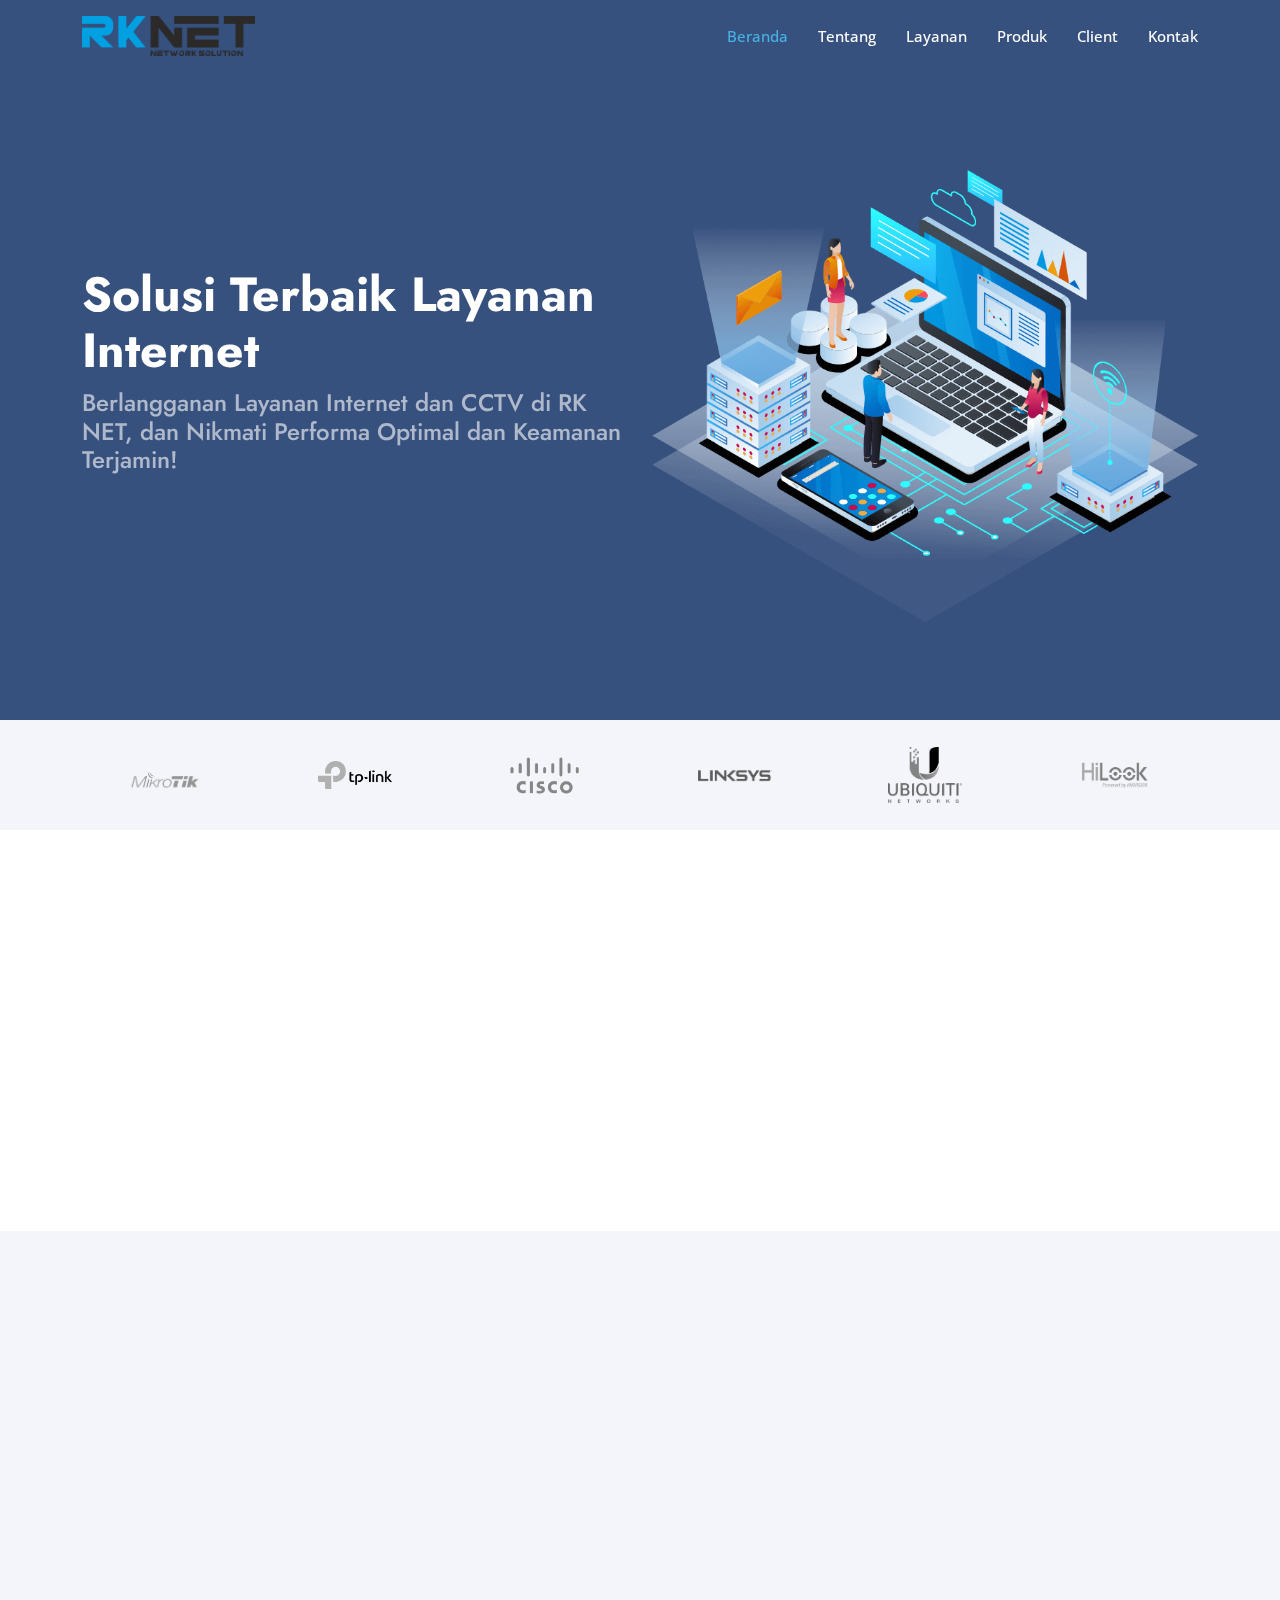
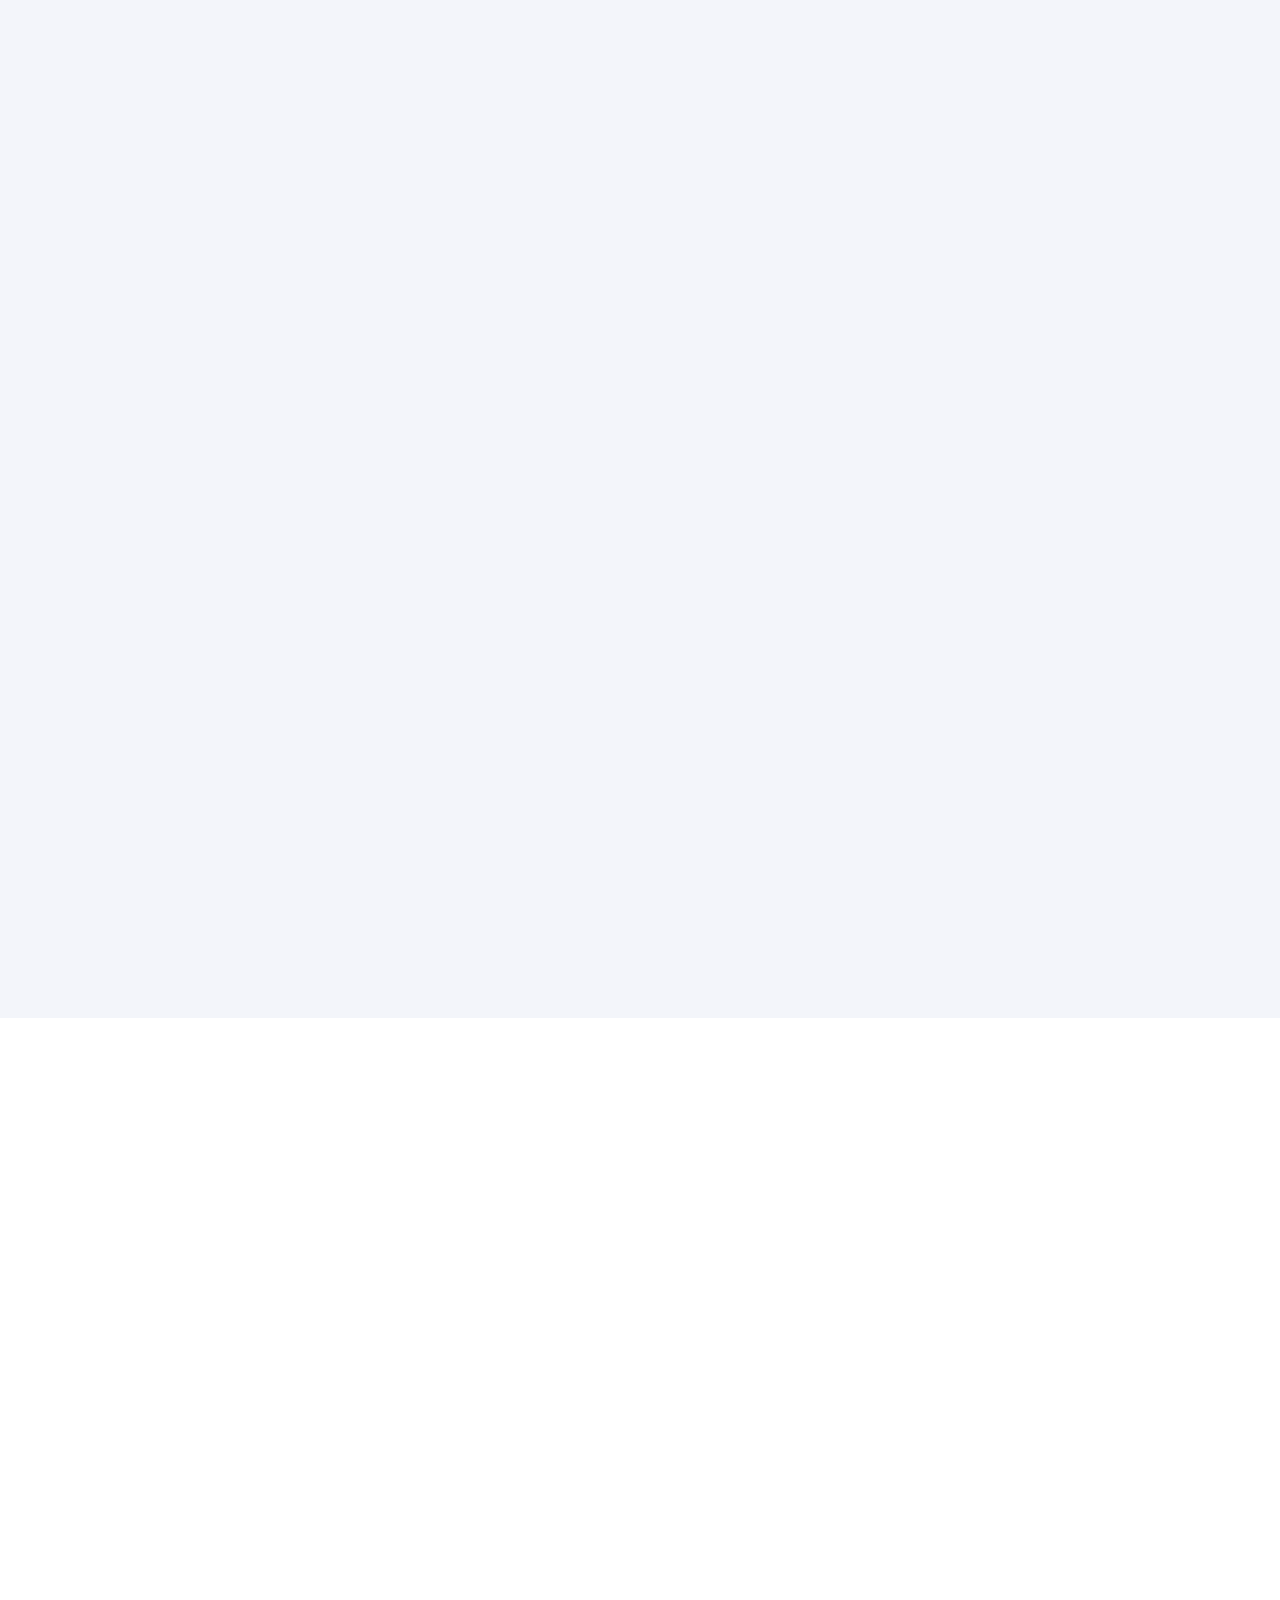
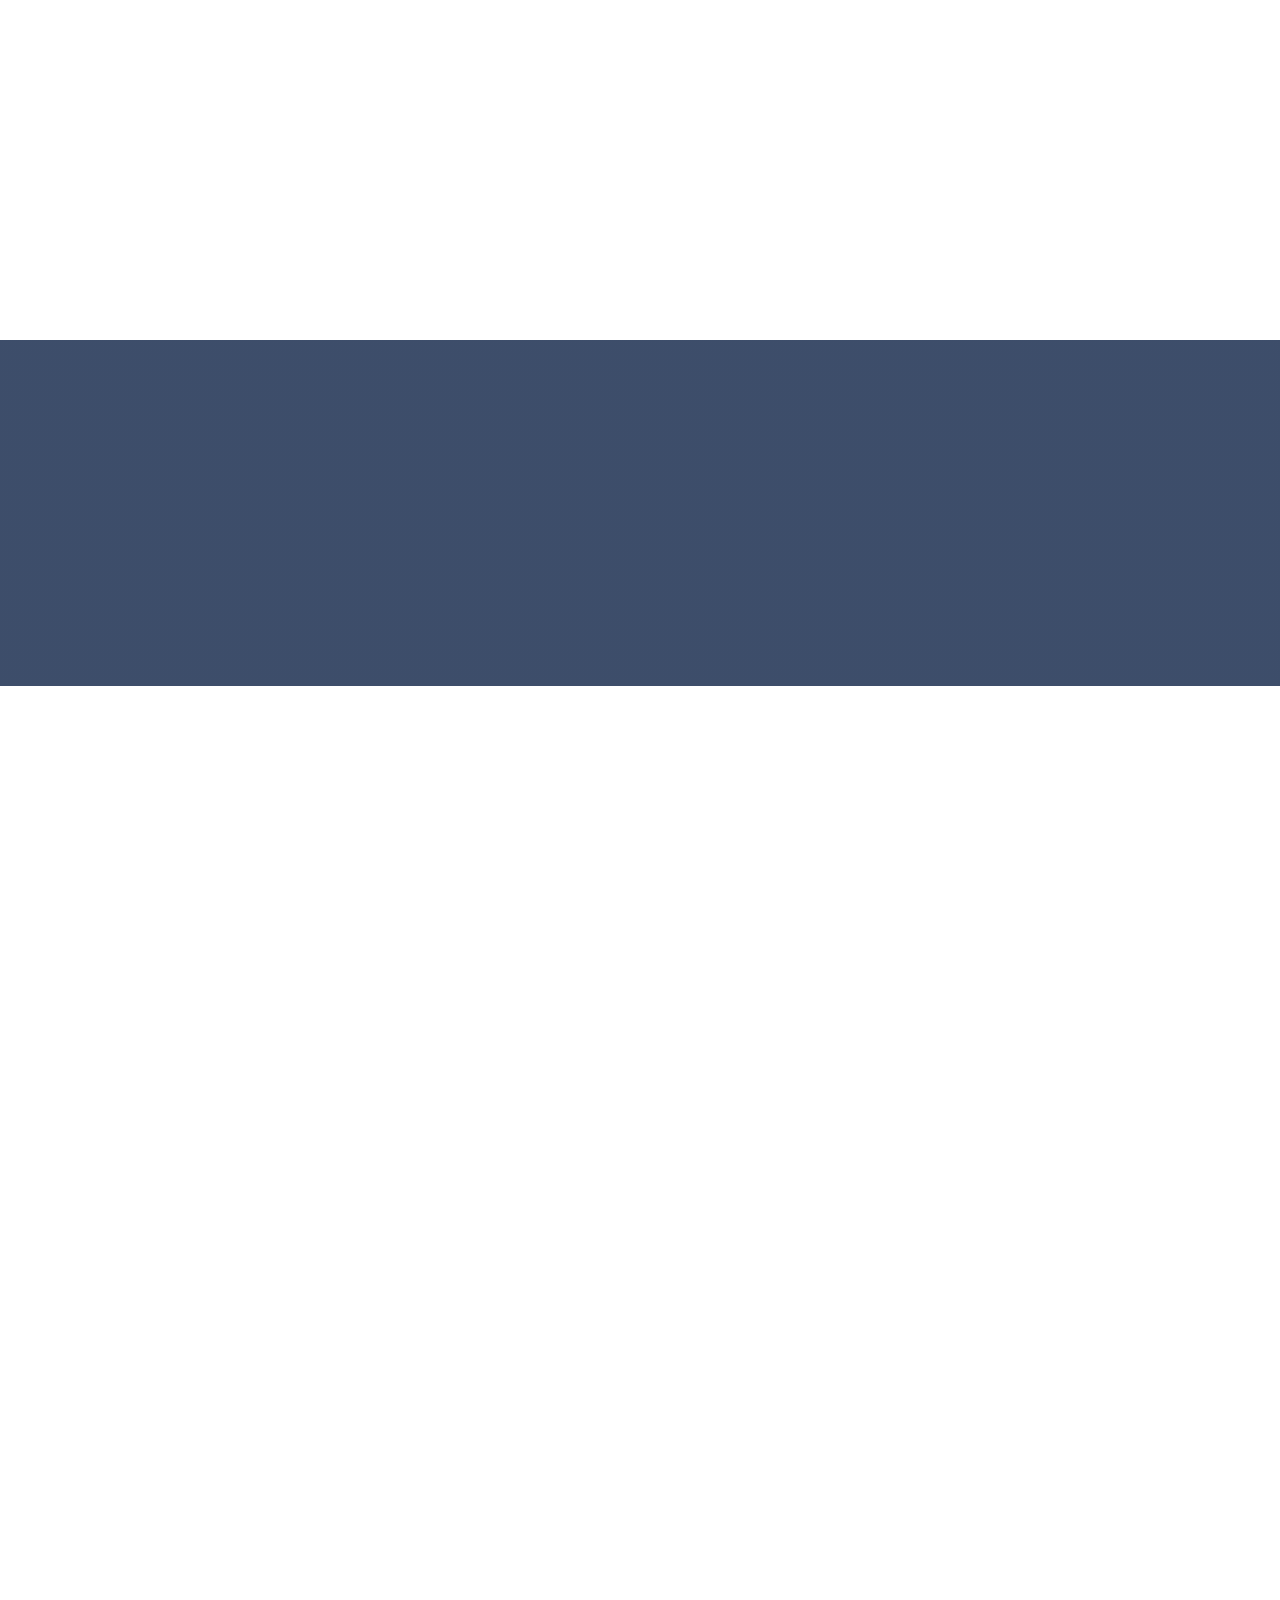
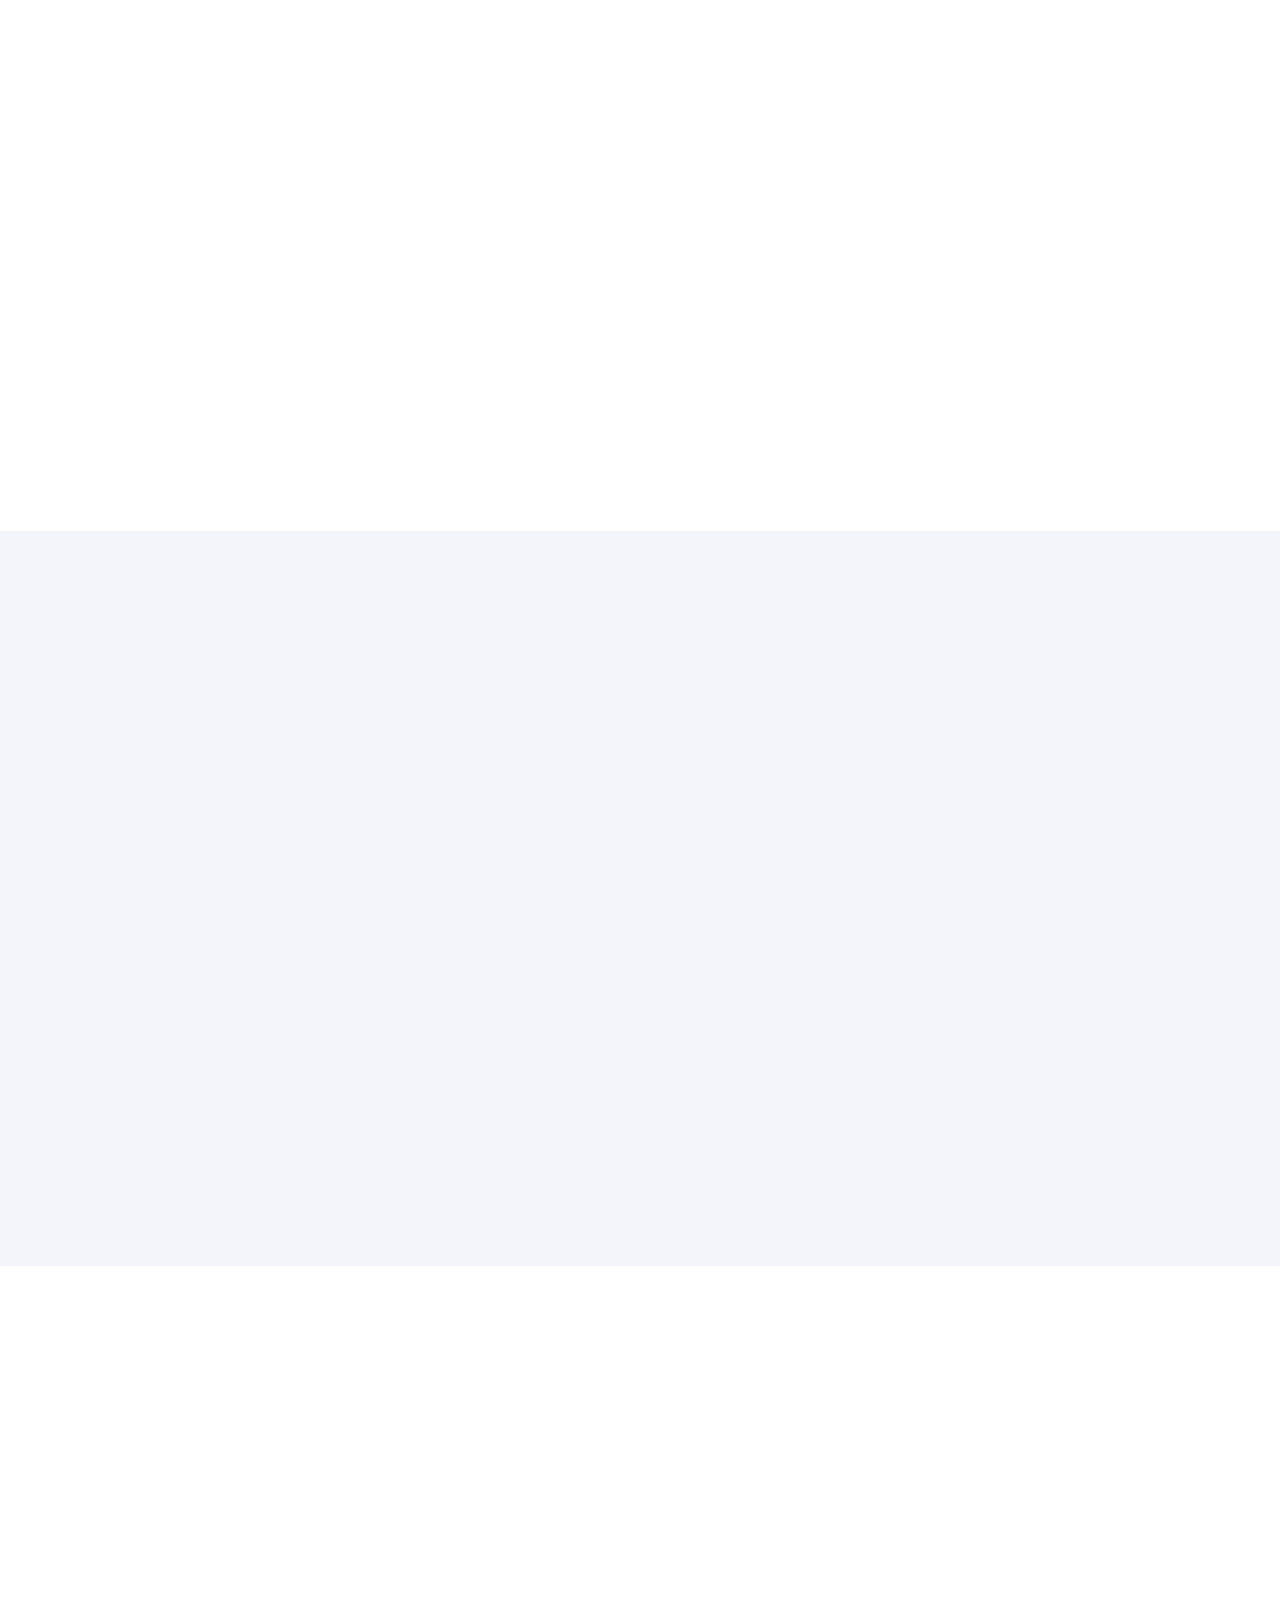
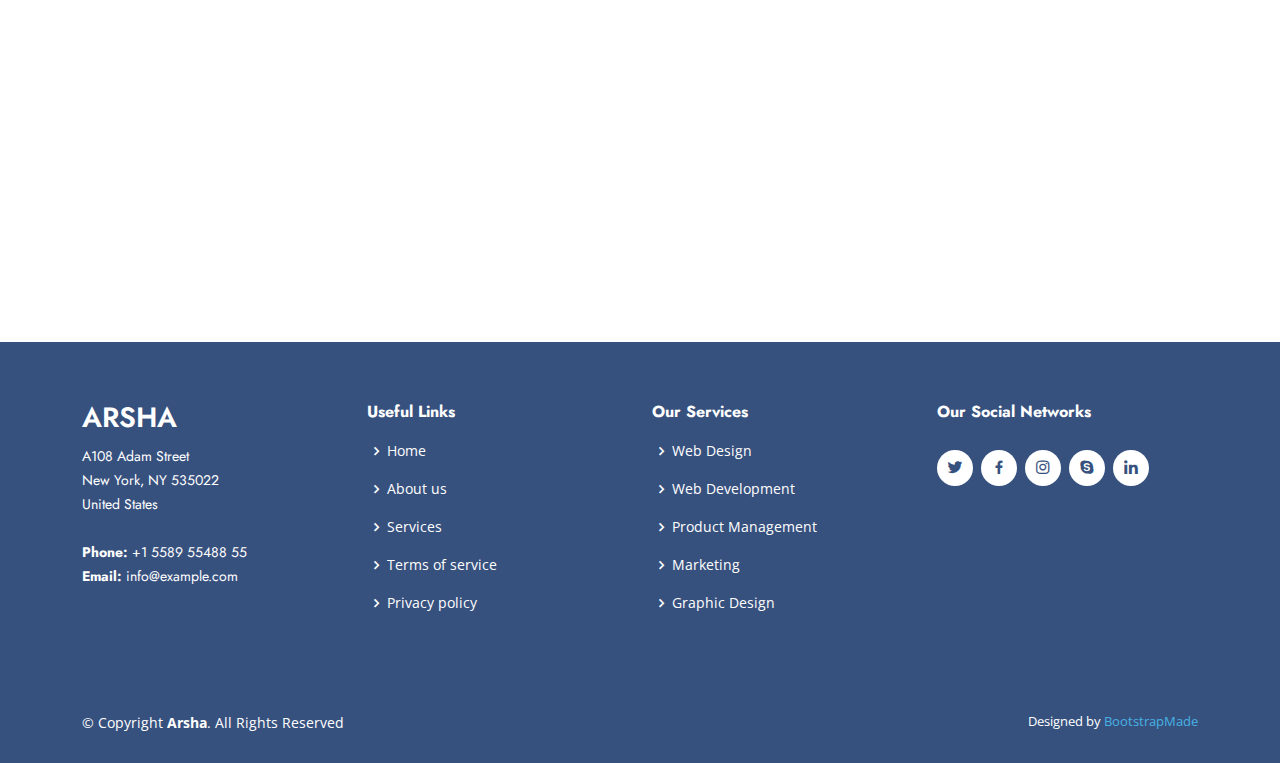
<file: web rk net/Arsha/index.html>
<!DOCTYPE html>
<html lang="en">

<head>
  <meta charset="utf-8">
  <meta content="width=device-width, initial-scale=1.0" name="viewport">

  <title>RK NET</title>
  <meta content="" name="description">
  <meta content="" name="keywords">

  <!-- Favicons -->
  <link href="assets/img/favicon.png" rel="icon">
  <link href="assets/img/apple-touch-icon.png" rel="apple-touch-icon">

  <!-- Google Fonts -->
  <link href="https://fonts.googleapis.com/css?family=Open+Sans:300,300i,400,400i,600,600i,700,700i|Jost:300,300i,400,400i,500,500i,600,600i,700,700i|Poppins:300,300i,400,400i,500,500i,600,600i,700,700i" rel="stylesheet">

  <!-- Vendor CSS Files -->
  <link href="assets/vendor/aos/aos.css" rel="stylesheet">
  <link href="assets/vendor/bootstrap/css/bootstrap.min.css" rel="stylesheet">
  <link href="assets/vendor/bootstrap-icons/bootstrap-icons.css" rel="stylesheet">
  <link href="assets/vendor/boxicons/css/boxicons.min.css" rel="stylesheet">
  <link href="assets/vendor/glightbox/css/glightbox.min.css" rel="stylesheet">
  <link href="assets/vendor/remixicon/remixicon.css" rel="stylesheet">
  <link href="assets/vendor/swiper/swiper-bundle.min.css" rel="stylesheet">

  <!-- Template Main CSS File -->
  <link href="assets/css/style.css" rel="stylesheet">

  <!-- =======================================================
  * Template Name: Arsha
  * Updated: Mar 10 2023 with Bootstrap v5.2.3
  * Template URL: https://bootstrapmade.com/arsha-free-bootstrap-html-template-corporate/
  * Author: BootstrapMade.com
  * License: https://bootstrapmade.com/license/
  ======================================================== -->
</head>

<body>

  <!-- ======= Header ======= -->
  <header id="header" class="fixed-top ">
    <div class="container d-flex align-items-center">

      <!-- Uncomment below if you prefer to use an image logo -->
      <a href="index.html" class="logo me-auto"><img src="assets/img/logo.png" alt="" class="img-fluid"></a>

      <nav id="navbar" class="navbar">
        <ul>
          <li><a class="nav-link scrollto active" href="#hero">Beranda</a></li>
          <li><a class="nav-link scrollto" href="#about">Tentang</a></li>
          <li><a class="nav-link scrollto" href="#services">Layanan</a></li>
          <li><a class="nav-link   scrollto" href="#portfolio">Produk</a></li>
          <li><a class="nav-link scrollto" href="#team">Client</a></li>   
          <li><a class="nav-link scrollto" href="#contact">Kontak</a></li>
        </ul>
        <i class="bi bi-list mobile-nav-toggle"></i>
      </nav><!-- .navbar -->

    </div>
  </header><!-- End Header -->

  <!-- ======= Hero Section ======= -->
  <section id="hero" class="d-flex align-items-center">

    <div class="container">
      <div class="row">
        <div class="col-lg-6 d-flex flex-column justify-content-center pt-4 pt-lg-0 order-2 order-lg-1" data-aos="fade-up" data-aos-delay="200">
          <h1>Solusi Terbaik Layanan Internet</h1>
          <h2>Berlangganan Layanan Internet dan CCTV di RK NET, dan Nikmati Performa Optimal dan Keamanan Terjamin!</h2>
          <div class="d-flex justify-content-center justify-content-lg-start">
          </div>
        </div>
        <div class="col-lg-6 order-1 order-lg-2 hero-img" data-aos="zoom-in" data-aos-delay="200">
          <img src="assets/img/hero-img.png" class="img-fluid animated" alt="">
        </div>
      </div>
    </div>

  </section><!-- End Hero -->

  <main id="main">

    <!-- ======= Clients Section ======= -->
    <section id="clients" class="clients section-bg">
      <div class="container">

        <div class="row" data-aos="zoom-in">

          <div class="col-lg-2 col-md-4 col-6 d-flex align-items-center justify-content-center">
            <img src="assets/img/clients/client-1.png" class="img-fluid" alt="">
          </div>

          <div class="col-lg-2 col-md-4 col-6 d-flex align-items-center justify-content-center">
            <img src="assets/img/clients/client-2.png" class="img-fluid" alt="">
          </div>

          <div class="col-lg-2 col-md-4 col-6 d-flex align-items-center justify-content-center">
            <img src="assets/img/clients/client-3.png" class="img-fluid" alt="">
          </div>

          <div class="col-lg-2 col-md-4 col-6 d-flex align-items-center justify-content-center">
            <img src="assets/img/clients/client-4.png" class="img-fluid" alt="">
          </div>

          <div class="col-lg-2 col-md-4 col-6 d-flex align-items-center justify-content-center">
            <img src="assets/img/clients/client-5.png" class="img-fluid" alt="">
          </div>

          <div class="col-lg-2 col-md-4 col-6 d-flex align-items-center justify-content-center">
            <img src="assets/img/clients/client-6.png" class="img-fluid" alt="">
          </div>

        </div>

      </div>
    </section><!-- End Cliens Section -->

    <!-- ======= About Us/Tentang Kami Section ======= -->
    <section id="about" class="about">
      <div class="container" data-aos="fade-up">

        <div class="section-title">
          <h2>Tentang Kami</h2>
        </div>

        <div class="row content">
          <div class="col-lg-6">
            <p>
              Lorem ipsum dolor sit amet, consectetur adipiscing elit, sed do eiusmod tempor incididunt ut labore et dolore
              magna aliqua.
            </p>
            <ul>
              <li><i class="ri-check-double-line"></i> Ullamco laboris nisi ut aliquip ex ea commodo consequat</li>
              <li><i class="ri-check-double-line"></i> Duis aute irure dolor in reprehenderit in voluptate velit</li>
              <li><i class="ri-check-double-line"></i> Ullamco laboris nisi ut aliquip ex ea commodo consequat</li>
            </ul>
          </div>
          <div class="col-lg-6 pt-4 pt-lg-0">
            <p>
              Ullamco laboris nisi ut aliquip ex ea commodo consequat. Duis aute irure dolor in reprehenderit in voluptate
              velit esse cillum dolore eu fugiat nulla pariatur. Excepteur sint occaecat cupidatat non proident, sunt in
              culpa qui officia deserunt mollit anim id est laborum.
            </p>
            <a href="#" class="btn-learn-more">Learn More</a>
          </div>
        </div>

      </div>
    </section><!-- End About Us Section -->

    <!-- ======= Why Us/Keunggulan Section ======= -->
    <section id="why-us" class="why-us section-bg">
      <div class="container-fluid" data-aos="fade-up">

        <div class="section-title">
          <h2>Keunggulan</h2>
        </div>

        <div class="row">

          <div class="col-lg-7 d-flex flex-column justify-content-center align-items-stretch  order-2 order-lg-1">

            <div class="content">
              <h3>Eum ipsam laborum deleniti <strong>velit pariatur architecto aut nihil</strong></h3>
              <p>
                Lorem ipsum dolor sit amet, consectetur adipiscing elit, sed do eiusmod tempor incididunt ut labore et dolore magna aliqua. Duis aute irure dolor in reprehenderit
              </p>
            </div>

            <div class="accordion-list">
              <ul>
                <li>
                  <a data-bs-toggle="collapse" class="collapse" data-bs-target="#accordion-list-1"><span>01</span> Non consectetur a erat nam at lectus urna duis? <i class="bx bx-chevron-down icon-show"></i><i class="bx bx-chevron-up icon-close"></i></a>
                  <div id="accordion-list-1" class="collapse show" data-bs-parent=".accordion-list">
                    <p>
                      Feugiat pretium nibh ipsum consequat. Tempus iaculis urna id volutpat lacus laoreet non curabitur gravida. Venenatis lectus magna fringilla urna porttitor rhoncus dolor purus non.
                    </p>
                  </div>
                </li>

                <li>
                  <a data-bs-toggle="collapse" data-bs-target="#accordion-list-2" class="collapsed"><span>02</span> Feugiat scelerisque varius morbi enim nunc? <i class="bx bx-chevron-down icon-show"></i><i class="bx bx-chevron-up icon-close"></i></a>
                  <div id="accordion-list-2" class="collapse" data-bs-parent=".accordion-list">
                    <p>
                      Dolor sit amet consectetur adipiscing elit pellentesque habitant morbi. Id interdum velit laoreet id donec ultrices. Fringilla phasellus faucibus scelerisque eleifend donec pretium. Est pellentesque elit ullamcorper dignissim. Mauris ultrices eros in cursus turpis massa tincidunt dui.
                    </p>
                  </div>
                </li>

                <li>
                  <a data-bs-toggle="collapse" data-bs-target="#accordion-list-3" class="collapsed"><span>03</span> Dolor sit amet consectetur adipiscing elit? <i class="bx bx-chevron-down icon-show"></i><i class="bx bx-chevron-up icon-close"></i></a>
                  <div id="accordion-list-3" class="collapse" data-bs-parent=".accordion-list">
                    <p>
                      Eleifend mi in nulla posuere sollicitudin aliquam ultrices sagittis orci. Faucibus pulvinar elementum integer enim. Sem nulla pharetra diam sit amet nisl suscipit. Rutrum tellus pellentesque eu tincidunt. Lectus urna duis convallis convallis tellus. Urna molestie at elementum eu facilisis sed odio morbi quis
                    </p>
                  </div>
                </li>

              </ul>
            </div>

          </div>

          <div class="col-lg-5 align-items-stretch order-1 order-lg-2 img" style='background-image: url("assets/img/why-us.png");' data-aos="zoom-in" data-aos-delay="150">&nbsp;</div>
        </div>

      </div>
    </section><!-- End Why Us Section -->



    <!-- ======= Services/Layanan Section ======= -->
    <section id="services" class="services section-bg">
      <div class="container" data-aos="fade-up">

        <div class="section-title">
          <h2>Layanan</h2>
          <p>Magnam dolores commodi suscipit. Necessitatibus eius consequatur ex aliquid fuga eum quidem. Sit sint consectetur velit. Quisquam quos quisquam cupiditate. Et nemo qui impedit suscipit alias ea. Quia fugiat sit in iste officiis commodi quidem hic quas.</p>
        </div>

        <div class="row">
          <div class="col-xl-3 col-md-6 d-flex align-items-stretch" data-aos="zoom-in" data-aos-delay="100">
            <div class="icon-box">
              <div class="icon"><i class="bx bxl-dribbble"></i></div>
              <h4><a href="">Lorem Ipsum</a></h4>
              <p>Voluptatum deleniti atque corrupti quos dolores et quas molestias excepturi</p>
            </div>
          </div>

          <div class="col-xl-3 col-md-6 d-flex align-items-stretch mt-4 mt-md-0" data-aos="zoom-in" data-aos-delay="200">
            <div class="icon-box">
              <div class="icon"><i class="bx bx-file"></i></div>
              <h4><a href="">Sed ut perspici</a></h4>
              <p>Duis aute irure dolor in reprehenderit in voluptate velit esse cillum dolore</p>
            </div>
          </div>

          <div class="col-xl-3 col-md-6 d-flex align-items-stretch mt-4 mt-xl-0" data-aos="zoom-in" data-aos-delay="300">
            <div class="icon-box">
              <div class="icon"><i class="bx bx-tachometer"></i></div>
              <h4><a href="">Magni Dolores</a></h4>
              <p>Excepteur sint occaecat cupidatat non proident, sunt in culpa qui officia</p>
            </div>
          </div>

          <div class="col-xl-3 col-md-6 d-flex align-items-stretch mt-4 mt-xl-0" data-aos="zoom-in" data-aos-delay="400">
            <div class="icon-box">
              <div class="icon"><i class="bx bx-layer"></i></div>
              <h4><a href="">Nemo Enim</a></h4>
              <p>At vero eos et accusamus et iusto odio dignissimos ducimus qui blanditiis</p>
            </div>
          </div>

        </div>

      </div>
    </section><!-- End Services Section -->

    <!-- ======= Pricing/HargaSection ======= -->
    <section id="pricing" class="pricing">
  
      <div class="container" data-aos="fade-up">

        <header class="section-title">
          <h2>Harga</h2>
          <p>Check our Pricing</p>
        </header>

        <div class="row gy-4" data-aos="fade-left">

          <div class="col-lg-3 col-md-6" data-aos="zoom-in" data-aos-delay="100">
            <div class="box">
              <h3 style="color: #07d5c0;">Free Plan</h3>
              <div class="price"><sup>$</sup>0<span> / mo</span></div>
              <img src="assets/img/pricing-free.png" class="img-fluid" alt="">
              <ul>
                <li>Aida dere</li>
                <li>Nec feugiat nisl</li>
                <li>Nulla at volutpat dola</li>
                <li class="na">Pharetra massa</li>
                <li class="na">Massa ultricies mi</li>
              </ul>
              <a href="#" class="btn-buy">Buy Now</a>
            </div>
          </div>

          <div class="col-lg-3 col-md-6" data-aos="zoom-in" data-aos-delay="200">
            <div class="box">
              <span class="featured">Featured</span>
              <h3 style="color: #65c600;">Starter Plan</h3>
              <div class="price"><sup>$</sup>19<span> / mo</span></div>
              <img src="assets/img/pricing-starter.png" class="img-fluid" alt="">
              <ul>
                <li>Aida dere</li>
                <li>Nec feugiat nisl</li>
                <li>Nulla at volutpat dola</li>
                <li>Pharetra massa</li>
                <li class="na">Massa ultricies mi</li>
              </ul>
              <a href="#" class="btn-buy">Buy Now</a>
            </div>
          </div>

          <div class="col-lg-3 col-md-6" data-aos="zoom-in" data-aos-delay="300">
            <div class="box">
              <h3 style="color: #ff901c;">Business Plan</h3>
              <div class="price"><sup>$</sup>29<span> / mo</span></div>
              <img src="assets/img/pricing-business.png" class="img-fluid" alt="">
              <ul>
                <li>Aida dere</li>
                <li>Nec feugiat nisl</li>
                <li>Nulla at volutpat dola</li>
                <li>Pharetra massa</li>
                <li>Massa ultricies mi</li>
              </ul>
              <a href="#" class="btn-buy">Buy Now</a>
            </div>
          </div>

          <div class="col-lg-3 col-md-6" data-aos="zoom-in" data-aos-delay="400">
            <div class="box">
              <h3 style="color: #ff0071;">Ultimate Plan</h3>
              <div class="price"><sup>$</sup>49<span> / mo</span></div>
              <img src="assets/img/pricing-ultimate.png" class="img-fluid" alt="">
              <ul>
                <li>Aida dere</li>
                <li>Nec feugiat nisl</li>
                <li>Nulla at volutpat dola</li>
                <li>Pharetra massa</li>
                <li>Massa ultricies mi</li>
              </ul>
              <a href="#" class="btn-buy">Buy Now</a>
            </div>
          </div>

        </div>

      </div>

    </section><!-- End Pricing Section -->

    <!-- ======= Cta Section ======= -->
    <section id="cta" class="cta">
      <div class="container" data-aos="zoom-in">

        <div class="row">
          <div class="col-lg-9 text-center text-lg-start">
            <h3>Call To Action</h3>
            <p> Duis aute irure dolor in reprehenderit in voluptate velit esse cillum dolore eu fugiat nulla pariatur. Excepteur sint occaecat cupidatat non proident, sunt in culpa qui officia deserunt mollit anim id est laborum.</p>
          </div>
          <div class="col-lg-3 cta-btn-container text-center">
            <a class="cta-btn align-middle" href="#">Call To Action</a>
          </div>
        </div>

      </div>
    </section><!-- End Cta Section -->

    <!-- ======= Portfolio/Produk Section ======= -->
    <section id="portfolio" class="portfolio">
      <div class="container" data-aos="fade-up">

        <div class="section-title">
          <h2>Produk</h2>
          <p>Magnam dolores commodi suscipit. Necessitatibus eius consequatur ex aliquid fuga eum quidem. Sit sint consectetur velit. Quisquam quos quisquam cupiditate. Et nemo qui impedit suscipit alias ea. Quia fugiat sit in iste officiis commodi quidem hic quas.</p>
        </div>

        <ul id="portfolio-flters" class="d-flex justify-content-center" data-aos="fade-up" data-aos-delay="100">
          <li data-filter="*" class="filter-active">All</li>
          <li data-filter=".filter-app">App</li>
          <li data-filter=".filter-card">Card</li>
          <li data-filter=".filter-web">Web</li>
        </ul>

        <div class="row portfolio-container" data-aos="fade-up" data-aos-delay="200">

          <div class="col-lg-4 col-md-6 portfolio-item filter-app">
            <div class="portfolio-img"><img src="assets/img/portfolio/portfolio-1.jpg" class="img-fluid" alt=""></div>
            <div class="portfolio-info">
              <h4>App 1</h4>
              <p>App</p>
              <a href="assets/img/portfolio/portfolio-1.jpg" data-gallery="portfolioGallery" class="portfolio-lightbox preview-link" title="App 1"><i class="bx bx-plus"></i></a>
              <a href="portfolio-details.html" class="details-link" title="More Details"><i class="bx bx-link"></i></a>
            </div>
          </div>

          <div class="col-lg-4 col-md-6 portfolio-item filter-web">
            <div class="portfolio-img"><img src="assets/img/portfolio/portfolio-2.jpg" class="img-fluid" alt=""></div>
            <div class="portfolio-info">
              <h4>Web 3</h4>
              <p>Web</p>
              <a href="assets/img/portfolio/portfolio-2.jpg" data-gallery="portfolioGallery" class="portfolio-lightbox preview-link" title="Web 3"><i class="bx bx-plus"></i></a>
              <a href="portfolio-details.html" class="details-link" title="More Details"><i class="bx bx-link"></i></a>
            </div>
          </div>

          <div class="col-lg-4 col-md-6 portfolio-item filter-app">
            <div class="portfolio-img"><img src="assets/img/portfolio/portfolio-3.jpg" class="img-fluid" alt=""></div>
            <div class="portfolio-info">
              <h4>App 2</h4>
              <p>App</p>
              <a href="assets/img/portfolio/portfolio-3.jpg" data-gallery="portfolioGallery" class="portfolio-lightbox preview-link" title="App 2"><i class="bx bx-plus"></i></a>
              <a href="portfolio-details.html" class="details-link" title="More Details"><i class="bx bx-link"></i></a>
            </div>
          </div>

          <div class="col-lg-4 col-md-6 portfolio-item filter-card">
            <div class="portfolio-img"><img src="assets/img/portfolio/portfolio-4.jpg" class="img-fluid" alt=""></div>
            <div class="portfolio-info">
              <h4>Card 2</h4>
              <p>Card</p>
              <a href="assets/img/portfolio/portfolio-4.jpg" data-gallery="portfolioGallery" class="portfolio-lightbox preview-link" title="Card 2"><i class="bx bx-plus"></i></a>
              <a href="portfolio-details.html" class="details-link" title="More Details"><i class="bx bx-link"></i></a>
            </div>
          </div>

          <div class="col-lg-4 col-md-6 portfolio-item filter-web">
            <div class="portfolio-img"><img src="assets/img/portfolio/portfolio-5.jpg" class="img-fluid" alt=""></div>
            <div class="portfolio-info">
              <h4>Web 2</h4>
              <p>Web</p>
              <a href="assets/img/portfolio/portfolio-5.jpg" data-gallery="portfolioGallery" class="portfolio-lightbox preview-link" title="Web 2"><i class="bx bx-plus"></i></a>
              <a href="portfolio-details.html" class="details-link" title="More Details"><i class="bx bx-link"></i></a>
            </div>
          </div>

          <div class="col-lg-4 col-md-6 portfolio-item filter-app">
            <div class="portfolio-img"><img src="assets/img/portfolio/portfolio-6.jpg" class="img-fluid" alt=""></div>
            <div class="portfolio-info">
              <h4>App 3</h4>
              <p>App</p>
              <a href="assets/img/portfolio/portfolio-6.jpg" data-gallery="portfolioGallery" class="portfolio-lightbox preview-link" title="App 3"><i class="bx bx-plus"></i></a>
              <a href="portfolio-details.html" class="details-link" title="More Details"><i class="bx bx-link"></i></a>
            </div>
          </div>

          <div class="col-lg-4 col-md-6 portfolio-item filter-card">
            <div class="portfolio-img"><img src="assets/img/portfolio/portfolio-7.jpg" class="img-fluid" alt=""></div>
            <div class="portfolio-info">
              <h4>Card 1</h4>
              <p>Card</p>
              <a href="assets/img/portfolio/portfolio-7.jpg" data-gallery="portfolioGallery" class="portfolio-lightbox preview-link" title="Card 1"><i class="bx bx-plus"></i></a>
              <a href="portfolio-details.html" class="details-link" title="More Details"><i class="bx bx-link"></i></a>
            </div>
          </div>

          <div class="col-lg-4 col-md-6 portfolio-item filter-card">
            <div class="portfolio-img"><img src="assets/img/portfolio/portfolio-8.jpg" class="img-fluid" alt=""></div>
            <div class="portfolio-info">
              <h4>Card 3</h4>
              <p>Card</p>
              <a href="assets/img/portfolio/portfolio-8.jpg" data-gallery="portfolioGallery" class="portfolio-lightbox preview-link" title="Card 3"><i class="bx bx-plus"></i></a>
              <a href="portfolio-details.html" class="details-link" title="More Details"><i class="bx bx-link"></i></a>
            </div>
          </div>

          <div class="col-lg-4 col-md-6 portfolio-item filter-web">
            <div class="portfolio-img"><img src="assets/img/portfolio/portfolio-9.jpg" class="img-fluid" alt=""></div>
            <div class="portfolio-info">
              <h4>Web 3</h4>
              <p>Web</p>
              <a href="assets/img/portfolio/portfolio-9.jpg" data-gallery="portfolioGallery" class="portfolio-lightbox preview-link" title="Web 3"><i class="bx bx-plus"></i></a>
              <a href="portfolio-details.html" class="details-link" title="More Details"><i class="bx bx-link"></i></a>
            </div>
          </div>

        </div>

      </div>
    </section><!-- End Portfolio Section -->

    <!-- ======= Team Section ======= -->
    <section id="team" class="team section-bg">
      <div class="container" data-aos="fade-up">

        <div class="section-title">
          <h2>Client</h2>
          <p>Magnam dolores commodi suscipit. Necessitatibus eius consequatur ex aliquid fuga eum quidem. Sit sint consectetur velit. Quisquam quos quisquam cupiditate. Et nemo qui impedit suscipit alias ea. Quia fugiat sit in iste officiis commodi quidem hic quas.</p>
        </div>

        <div class="row">

          <div class="col-lg-6" data-aos="zoom-in" data-aos-delay="100">
            <div class="member d-flex align-items-start">
              <div class="pic"><img src="assets/img/team/team-1.jpg" class="img-fluid" alt=""></div>
              <div class="member-info">
                <h4>Walter White</h4>
                <span>Chief Executive Officer</span>
                <p>Explicabo voluptatem mollitia et repellat qui dolorum quasi</p>
                <div class="social">
                  <a href=""><i class="ri-twitter-fill"></i></a>
                  <a href=""><i class="ri-facebook-fill"></i></a>
                  <a href=""><i class="ri-instagram-fill"></i></a>
                  <a href=""> <i class="ri-linkedin-box-fill"></i> </a>
                </div>
              </div>
            </div>
          </div>

          <div class="col-lg-6 mt-4 mt-lg-0" data-aos="zoom-in" data-aos-delay="200">
            <div class="member d-flex align-items-start">
              <div class="pic"><img src="assets/img/team/team-2.jpg" class="img-fluid" alt=""></div>
              <div class="member-info">
                <h4>Sarah Jhonson</h4>
                <span>Product Manager</span>
                <p>Aut maiores voluptates amet et quis praesentium qui senda para</p>
                <div class="social">
                  <a href=""><i class="ri-twitter-fill"></i></a>
                  <a href=""><i class="ri-facebook-fill"></i></a>
                  <a href=""><i class="ri-instagram-fill"></i></a>
                  <a href=""> <i class="ri-linkedin-box-fill"></i> </a>
                </div>
              </div>
            </div>
          </div>

          <div class="col-lg-6 mt-4" data-aos="zoom-in" data-aos-delay="300">
            <div class="member d-flex align-items-start">
              <div class="pic"><img src="assets/img/team/team-3.jpg" class="img-fluid" alt=""></div>
              <div class="member-info">
                <h4>William Anderson</h4>
                <span>CTO</span>
                <p>Quisquam facilis cum velit laborum corrupti fuga rerum quia</p>
                <div class="social">
                  <a href=""><i class="ri-twitter-fill"></i></a>
                  <a href=""><i class="ri-facebook-fill"></i></a>
                  <a href=""><i class="ri-instagram-fill"></i></a>
                  <a href=""> <i class="ri-linkedin-box-fill"></i> </a>
                </div>
              </div>
            </div>
          </div>

          <div class="col-lg-6 mt-4" data-aos="zoom-in" data-aos-delay="400">
            <div class="member d-flex align-items-start">
              <div class="pic"><img src="assets/img/team/team-4.jpg" class="img-fluid" alt=""></div>
              <div class="member-info">
                <h4>Amanda Jepson</h4>
                <span>Accountant</span>
                <p>Dolorum tempora officiis odit laborum officiis et et accusamus</p>
                <div class="social">
                  <a href=""><i class="ri-twitter-fill"></i></a>
                  <a href=""><i class="ri-facebook-fill"></i></a>
                  <a href=""><i class="ri-instagram-fill"></i></a>
                  <a href=""> <i class="ri-linkedin-box-fill"></i> </a>
                </div>
              </div>
            </div>
          </div>

        </div>

      </div>
    </section><!-- End Team Section -->

    

    

    <!-- ======= Contact Section ======= -->
    <section id="contact" class="contact">
      <div class="container" data-aos="fade-up">

        <div class="section-title">
          <h2>Kontak</h2>
          <p>Magnam dolores commodi suscipit. Necessitatibus eius consequatur ex aliquid fuga eum quidem. Sit sint consectetur velit. Quisquam quos quisquam cupiditate. Et nemo qui impedit suscipit alias ea. Quia fugiat sit in iste officiis commodi quidem hic quas.</p>
        </div>

        <div class="row">
          <div class="col-lg-8 mt-5 mt-lg-0 d-flex align-items-stretch">
            <iframe src="https://www.google.com/maps/embed?pb=!1m18!1m12!1m3!1d3965.6043198480847!2d106.95111349999999!3d-6.315594399999999!2m3!1f0!2f0!3f0!3m2!1i1024!2i768!4f13.1!3m3!1m2!1s0x2e6992f323170c79%3A0xf102e7951df1a675!2sGg.%20H.%20Longkot%2C%20RT.006%2FRW.001%2C%20Jatiluhur%2C%20Kec.%20Jatiasih%2C%20Kota%20Bks%2C%20Jawa%20Barat%2017425!5e0!3m2!1sid!2sid!4v1685492189186!5m2!1sid!2sid" width="760" height="400" style="border:0;" allowfullscreen="" loading="lazy" referrerpolicy="no-referrer-when-downgrade"frameborder="0" style="border:0; width: 100%; height: 100%;" allowfullscreen></iframe>
          </div>

          <div class="col-lg-4 d-flex align-items-stretch">
            <div class="info">
              <div class="address">
                <i class="bi bi-geo-alt"></i>
                <h4>Location:</h4>
                <p>Gg H. Longkot, Bekasi, Indonesia, 17425</p>
              </div>

              <div class="email">
                <i class="bi bi-envelope"></i>
                <h4>Email:</h4>
                <p>fahrurioanggada@gmail.com</p>
              </div>

              <div class="phone">
                <i class="bi bi-phone"></i>
                <h4>Call:</h4>
                <p>0899-9904-688</p>
              </div>

            
            </div>

          </div>

          

        </div>

      </div>
    </section><!-- End Contact Section -->

  </main><!-- End #main -->

  <!-- ======= Footer ======= -->
  <footer id="footer">

   

    <div class="footer-top">
      <div class="container">
        <div class="row">

          <div class="col-lg-3 col-md-6 footer-contact">
            <h3>Arsha</h3>
            <p>
              A108 Adam Street <br>
              New York, NY 535022<br>
              United States <br><br>
              <strong>Phone:</strong> +1 5589 55488 55<br>
              <strong>Email:</strong> info@example.com<br>
            </p>
          </div>

          <div class="col-lg-3 col-md-6 footer-links">
            <h4>Useful Links</h4>
            <ul>
              <li><i class="bx bx-chevron-right"></i> <a href="#">Home</a></li>
              <li><i class="bx bx-chevron-right"></i> <a href="#">About us</a></li>
              <li><i class="bx bx-chevron-right"></i> <a href="#">Services</a></li>
              <li><i class="bx bx-chevron-right"></i> <a href="#">Terms of service</a></li>
              <li><i class="bx bx-chevron-right"></i> <a href="#">Privacy policy</a></li>
            </ul>
          </div>

          <div class="col-lg-3 col-md-6 footer-links">
            <h4>Our Services</h4>
            <ul>
              <li><i class="bx bx-chevron-right"></i> <a href="#">Web Design</a></li>
              <li><i class="bx bx-chevron-right"></i> <a href="#">Web Development</a></li>
              <li><i class="bx bx-chevron-right"></i> <a href="#">Product Management</a></li>
              <li><i class="bx bx-chevron-right"></i> <a href="#">Marketing</a></li>
              <li><i class="bx bx-chevron-right"></i> <a href="#">Graphic Design</a></li>
            </ul>
          </div>

          <div class="col-lg-3 col-md-6 footer-links">
            <h4>Our Social Networks</h4>
            <div class="social-links mt-3">
              <a href="#" class="twitter"><i class="bx bxl-twitter"></i></a>
              <a href="#" class="facebook"><i class="bx bxl-facebook"></i></a>
              <a href="#" class="instagram"><i class="bx bxl-instagram"></i></a>
              <a href="#" class="google-plus"><i class="bx bxl-skype"></i></a>
              <a href="#" class="linkedin"><i class="bx bxl-linkedin"></i></a>
            </div>
          </div>

        </div>
      </div>
    </div>

    <div class="container footer-bottom clearfix">
      <div class="copyright">
        &copy; Copyright <strong><span>Arsha</span></strong>. All Rights Reserved
      </div>
      <div class="credits">
        <!-- All the links in the footer should remain intact. -->
        <!-- You can delete the links only if you purchased the pro version. -->
        <!-- Licensing information: https://bootstrapmade.com/license/ -->
        <!-- Purchase the pro version with working PHP/AJAX contact form: https://bootstrapmade.com/arsha-free-bootstrap-html-template-corporate/ -->
        Designed by <a href="https://bootstrapmade.com/">BootstrapMade</a>
      </div>
    </div>
  </footer><!-- End Footer -->

  <div id="preloader"></div>
  <a href="#" class="back-to-top d-flex align-items-center justify-content-center"><i class="bi bi-arrow-up-short"></i></a>

  <!-- Vendor JS Files -->
  <script src="assets/vendor/aos/aos.js"></script>
  <script src="assets/vendor/bootstrap/js/bootstrap.bundle.min.js"></script>
  <script src="assets/vendor/glightbox/js/glightbox.min.js"></script>
  <script src="assets/vendor/isotope-layout/isotope.pkgd.min.js"></script>
  <script src="assets/vendor/swiper/swiper-bundle.min.js"></script>
  <script src="assets/vendor/waypoints/noframework.waypoints.js"></script>
  <script src="assets/vendor/php-email-form/validate.js"></script>

  <!-- Template Main JS File -->
  <script src="assets/js/main.js"></script>

</body>

</html>
</file>
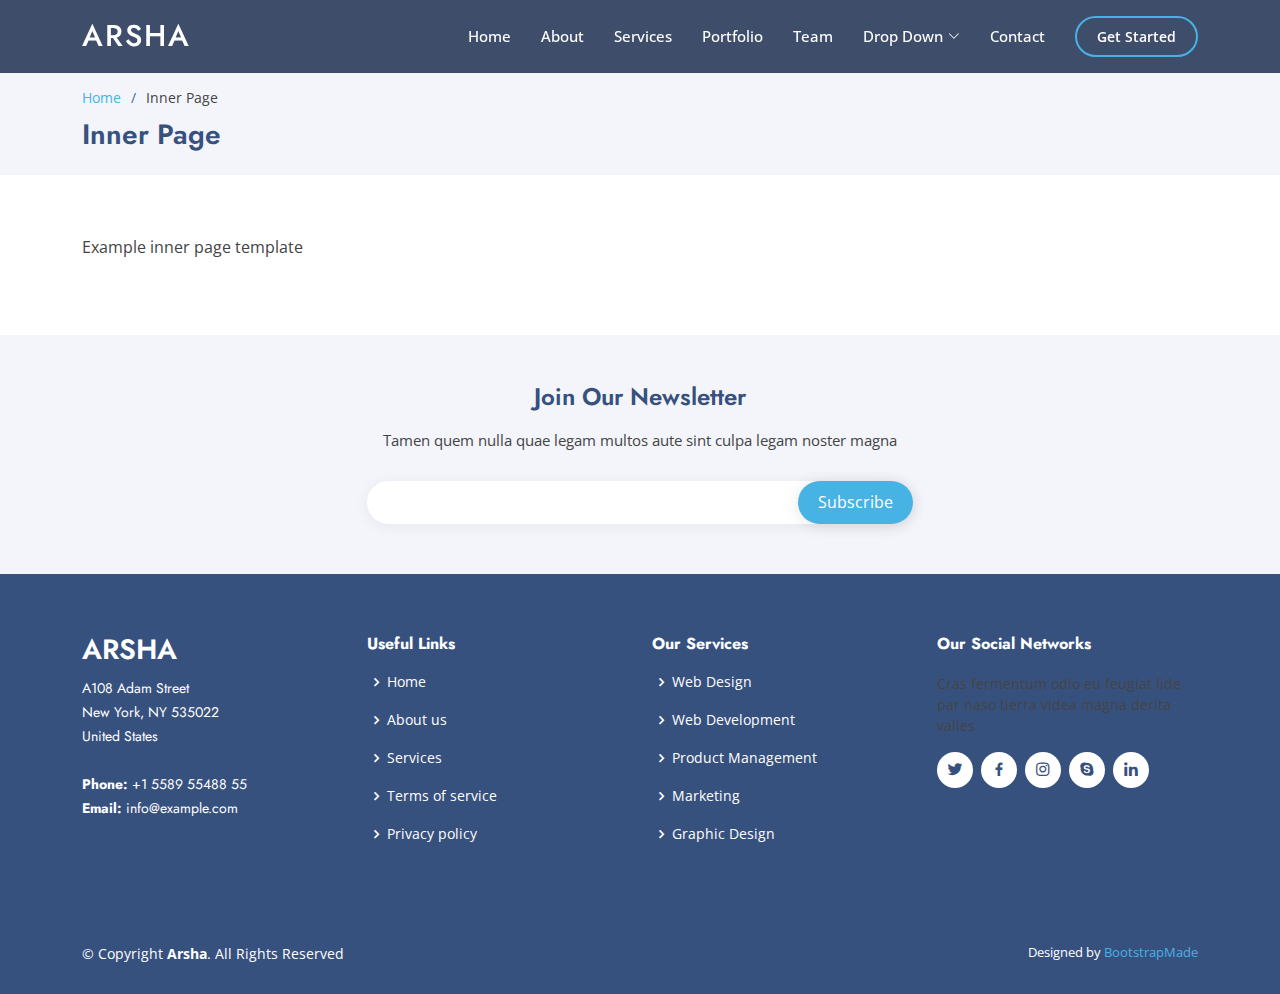
<file: web rk net/Arsha/inner-page.html>
<!DOCTYPE html>
<html lang="en">

<head>
  <meta charset="utf-8">
  <meta content="width=device-width, initial-scale=1.0" name="viewport">

  <title>Inner Page - Arsha Bootstrap Template</title>
  <meta content="" name="description">
  <meta content="" name="keywords">

  <!-- Favicons -->
  <link href="assets/img/favicon.png" rel="icon">
  <link href="assets/img/apple-touch-icon.png" rel="apple-touch-icon">

  <!-- Google Fonts -->
  <link href="https://fonts.googleapis.com/css?family=Open+Sans:300,300i,400,400i,600,600i,700,700i|Jost:300,300i,400,400i,500,500i,600,600i,700,700i|Poppins:300,300i,400,400i,500,500i,600,600i,700,700i" rel="stylesheet">

  <!-- Vendor CSS Files -->
  <link href="assets/vendor/aos/aos.css" rel="stylesheet">
  <link href="assets/vendor/bootstrap/css/bootstrap.min.css" rel="stylesheet">
  <link href="assets/vendor/bootstrap-icons/bootstrap-icons.css" rel="stylesheet">
  <link href="assets/vendor/boxicons/css/boxicons.min.css" rel="stylesheet">
  <link href="assets/vendor/glightbox/css/glightbox.min.css" rel="stylesheet">
  <link href="assets/vendor/remixicon/remixicon.css" rel="stylesheet">
  <link href="assets/vendor/swiper/swiper-bundle.min.css" rel="stylesheet">

  <!-- Template Main CSS File -->
  <link href="assets/css/style.css" rel="stylesheet">

  <!-- =======================================================
  * Template Name: Arsha
  * Updated: Mar 10 2023 with Bootstrap v5.2.3
  * Template URL: https://bootstrapmade.com/arsha-free-bootstrap-html-template-corporate/
  * Author: BootstrapMade.com
  * License: https://bootstrapmade.com/license/
  ======================================================== -->
</head>

<body>

  <!-- ======= Header ======= -->
  <header id="header" class="fixed-top header-inner-pages">
    <div class="container d-flex align-items-center">

      <h1 class="logo me-auto"><a href="index.html">Arsha</a></h1>
      <!-- Uncomment below if you prefer to use an image logo -->
      <!-- <a href="index.html" class="logo me-auto"><img src="assets/img/logo.png" alt="" class="img-fluid"></a>-->

      <nav id="navbar" class="navbar">
        <ul>
          <li><a class="nav-link scrollto " href="#hero">Home</a></li>
          <li><a class="nav-link scrollto" href="#about">About</a></li>
          <li><a class="nav-link scrollto" href="#services">Services</a></li>
          <li><a class="nav-link   scrollto" href="#portfolio">Portfolio</a></li>
          <li><a class="nav-link scrollto" href="#team">Team</a></li>
          <li class="dropdown"><a href="#"><span>Drop Down</span> <i class="bi bi-chevron-down"></i></a>
            <ul>
              <li><a href="#">Drop Down 1</a></li>
              <li class="dropdown"><a href="#"><span>Deep Drop Down</span> <i class="bi bi-chevron-right"></i></a>
                <ul>
                  <li><a href="#">Deep Drop Down 1</a></li>
                  <li><a href="#">Deep Drop Down 2</a></li>
                  <li><a href="#">Deep Drop Down 3</a></li>
                  <li><a href="#">Deep Drop Down 4</a></li>
                  <li><a href="#">Deep Drop Down 5</a></li>
                </ul>
              </li>
              <li><a href="#">Drop Down 2</a></li>
              <li><a href="#">Drop Down 3</a></li>
              <li><a href="#">Drop Down 4</a></li>
            </ul>
          </li>
          <li><a class="nav-link scrollto" href="#contact">Contact</a></li>
          <li><a class="getstarted scrollto" href="#about">Get Started</a></li>
        </ul>
        <i class="bi bi-list mobile-nav-toggle"></i>
      </nav><!-- .navbar -->

    </div>
  </header><!-- End Header -->

  <main id="main">

    <!-- ======= Breadcrumbs ======= -->
    <section id="breadcrumbs" class="breadcrumbs">
      <div class="container">

        <ol>
          <li><a href="index.html">Home</a></li>
          <li>Inner Page</li>
        </ol>
        <h2>Inner Page</h2>

      </div>
    </section><!-- End Breadcrumbs -->

    <section class="inner-page">
      <div class="container">
        <p>
          Example inner page template
        </p>
      </div>
    </section>

  </main><!-- End #main -->

  <!-- ======= Footer ======= -->
  <footer id="footer">

    <div class="footer-newsletter">
      <div class="container">
        <div class="row justify-content-center">
          <div class="col-lg-6">
            <h4>Join Our Newsletter</h4>
            <p>Tamen quem nulla quae legam multos aute sint culpa legam noster magna</p>
            <form action="" method="post">
              <input type="email" name="email"><input type="submit" value="Subscribe">
            </form>
          </div>
        </div>
      </div>
    </div>

    <div class="footer-top">
      <div class="container">
        <div class="row">

          <div class="col-lg-3 col-md-6 footer-contact">
            <h3>Arsha</h3>
            <p>
              A108 Adam Street <br>
              New York, NY 535022<br>
              United States <br><br>
              <strong>Phone:</strong> +1 5589 55488 55<br>
              <strong>Email:</strong> info@example.com<br>
            </p>
          </div>

          <div class="col-lg-3 col-md-6 footer-links">
            <h4>Useful Links</h4>
            <ul>
              <li><i class="bx bx-chevron-right"></i> <a href="#">Home</a></li>
              <li><i class="bx bx-chevron-right"></i> <a href="#">About us</a></li>
              <li><i class="bx bx-chevron-right"></i> <a href="#">Services</a></li>
              <li><i class="bx bx-chevron-right"></i> <a href="#">Terms of service</a></li>
              <li><i class="bx bx-chevron-right"></i> <a href="#">Privacy policy</a></li>
            </ul>
          </div>

          <div class="col-lg-3 col-md-6 footer-links">
            <h4>Our Services</h4>
            <ul>
              <li><i class="bx bx-chevron-right"></i> <a href="#">Web Design</a></li>
              <li><i class="bx bx-chevron-right"></i> <a href="#">Web Development</a></li>
              <li><i class="bx bx-chevron-right"></i> <a href="#">Product Management</a></li>
              <li><i class="bx bx-chevron-right"></i> <a href="#">Marketing</a></li>
              <li><i class="bx bx-chevron-right"></i> <a href="#">Graphic Design</a></li>
            </ul>
          </div>

          <div class="col-lg-3 col-md-6 footer-links">
            <h4>Our Social Networks</h4>
            <p>Cras fermentum odio eu feugiat lide par naso tierra videa magna derita valies</p>
            <div class="social-links mt-3">
              <a href="#" class="twitter"><i class="bx bxl-twitter"></i></a>
              <a href="#" class="facebook"><i class="bx bxl-facebook"></i></a>
              <a href="#" class="instagram"><i class="bx bxl-instagram"></i></a>
              <a href="#" class="google-plus"><i class="bx bxl-skype"></i></a>
              <a href="#" class="linkedin"><i class="bx bxl-linkedin"></i></a>
            </div>
          </div>

        </div>
      </div>
    </div>

    <div class="container footer-bottom clearfix">
      <div class="copyright">
        &copy; Copyright <strong><span>Arsha</span></strong>. All Rights Reserved
      </div>
      <div class="credits">
        <!-- All the links in the footer should remain intact. -->
        <!-- You can delete the links only if you purchased the pro version. -->
        <!-- Licensing information: https://bootstrapmade.com/license/ -->
        <!-- Purchase the pro version with working PHP/AJAX contact form: https://bootstrapmade.com/arsha-free-bootstrap-html-template-corporate/ -->
        Designed by <a href="https://bootstrapmade.com/">BootstrapMade</a>
      </div>
    </div>
  </footer><!-- End Footer -->

  <div id="preloader"></div>
  <a href="#" class="back-to-top d-flex align-items-center justify-content-center"><i class="bi bi-arrow-up-short"></i></a>

  <!-- Vendor JS Files -->
  <script src="assets/vendor/aos/aos.js"></script>
  <script src="assets/vendor/bootstrap/js/bootstrap.bundle.min.js"></script>
  <script src="assets/vendor/glightbox/js/glightbox.min.js"></script>
  <script src="assets/vendor/isotope-layout/isotope.pkgd.min.js"></script>
  <script src="assets/vendor/swiper/swiper-bundle.min.js"></script>
  <script src="assets/vendor/waypoints/noframework.waypoints.js"></script>
  <script src="assets/vendor/php-email-form/validate.js"></script>

  <!-- Template Main JS File -->
  <script src="assets/js/main.js"></script>

</body>

</html>
</file>
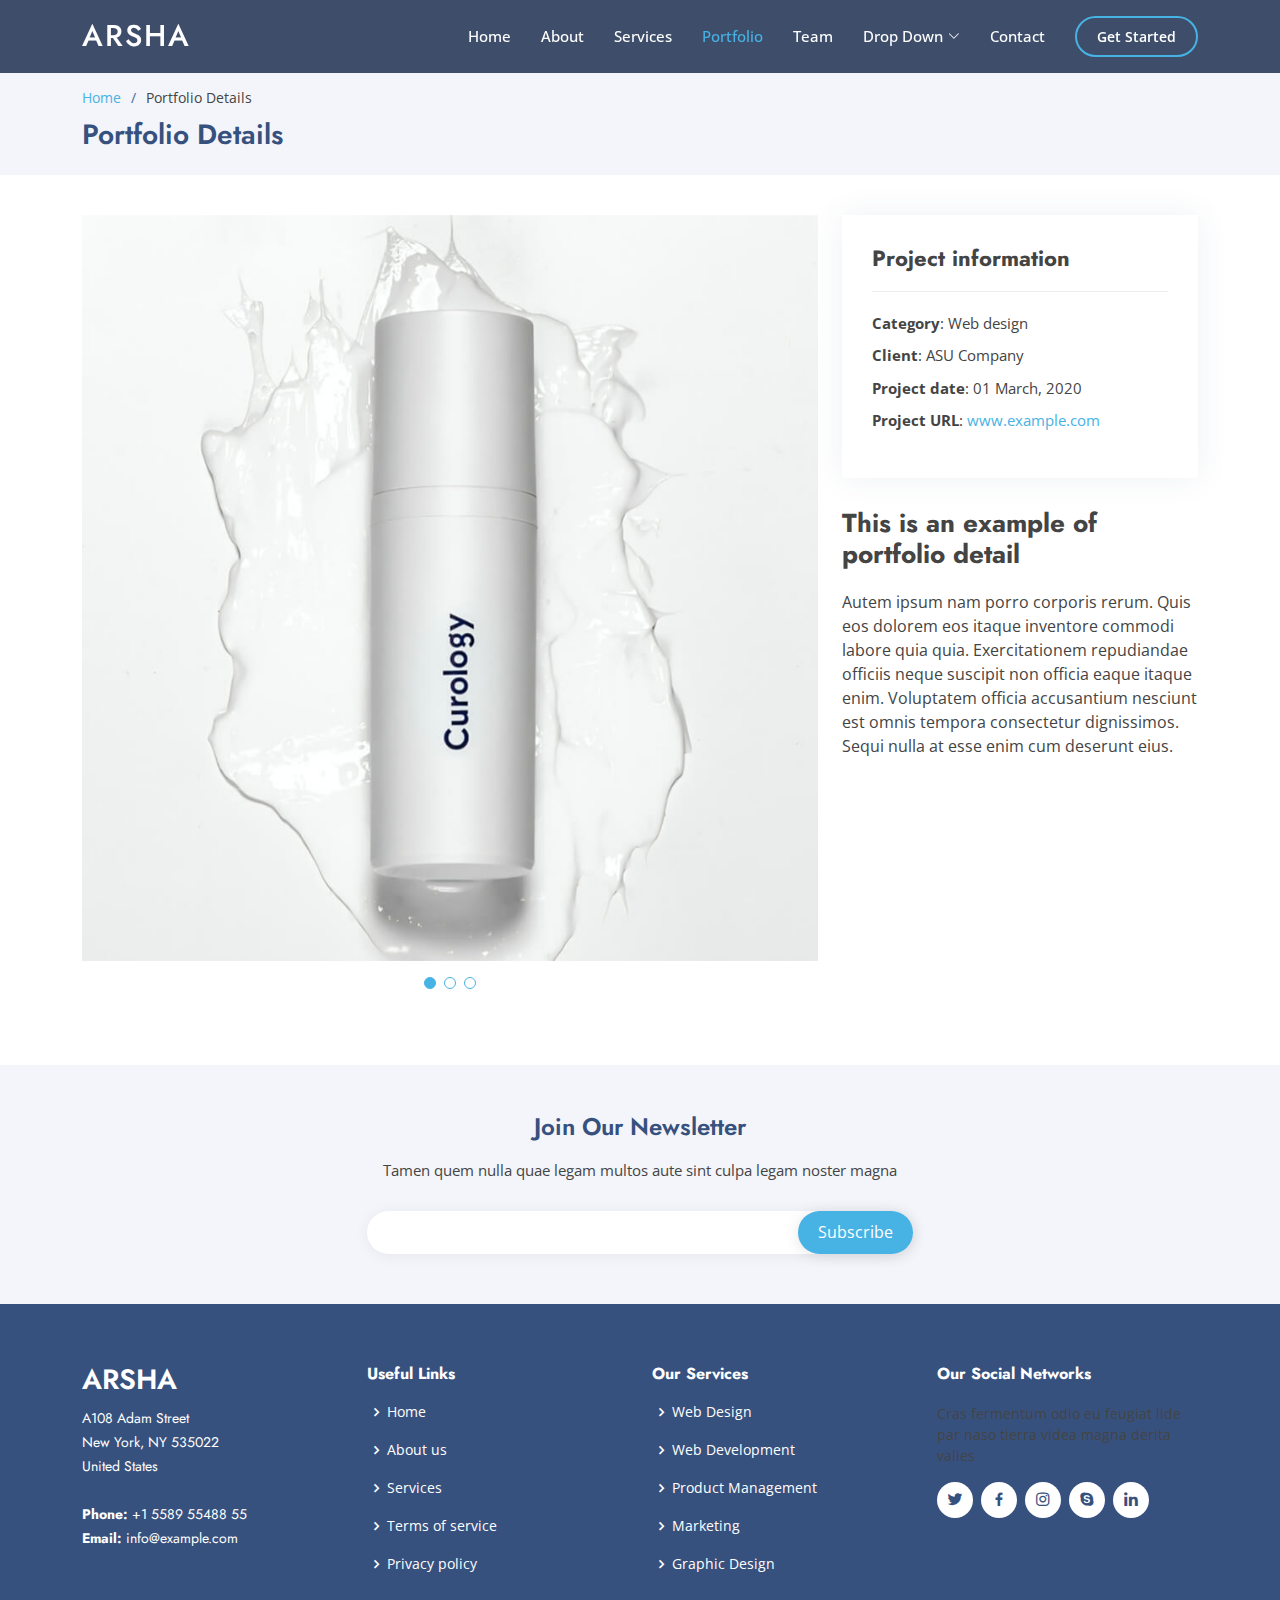
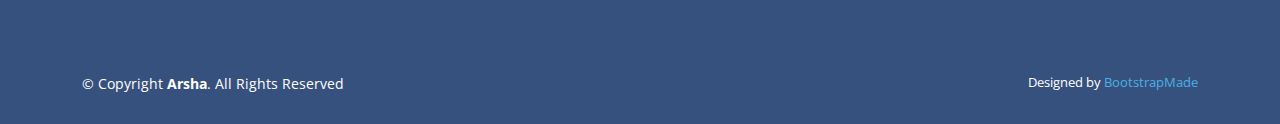
<file: web rk net/Arsha/portfolio-details.html>
<!DOCTYPE html>
<html lang="en">

<head>
  <meta charset="utf-8">
  <meta content="width=device-width, initial-scale=1.0" name="viewport">

  <title>Portfolio Details - Arsha Bootstrap Template</title>
  <meta content="" name="description">
  <meta content="" name="keywords">

  <!-- Favicons -->
  <link href="assets/img/favicon.png" rel="icon">
  <link href="assets/img/apple-touch-icon.png" rel="apple-touch-icon">

  <!-- Google Fonts -->
  <link href="https://fonts.googleapis.com/css?family=Open+Sans:300,300i,400,400i,600,600i,700,700i|Jost:300,300i,400,400i,500,500i,600,600i,700,700i|Poppins:300,300i,400,400i,500,500i,600,600i,700,700i" rel="stylesheet">

  <!-- Vendor CSS Files -->
  <link href="assets/vendor/aos/aos.css" rel="stylesheet">
  <link href="assets/vendor/bootstrap/css/bootstrap.min.css" rel="stylesheet">
  <link href="assets/vendor/bootstrap-icons/bootstrap-icons.css" rel="stylesheet">
  <link href="assets/vendor/boxicons/css/boxicons.min.css" rel="stylesheet">
  <link href="assets/vendor/glightbox/css/glightbox.min.css" rel="stylesheet">
  <link href="assets/vendor/remixicon/remixicon.css" rel="stylesheet">
  <link href="assets/vendor/swiper/swiper-bundle.min.css" rel="stylesheet">

  <!-- Template Main CSS File -->
  <link href="assets/css/style.css" rel="stylesheet">

  <!-- =======================================================
  * Template Name: Arsha
  * Updated: Mar 10 2023 with Bootstrap v5.2.3
  * Template URL: https://bootstrapmade.com/arsha-free-bootstrap-html-template-corporate/
  * Author: BootstrapMade.com
  * License: https://bootstrapmade.com/license/
  ======================================================== -->
</head>

<body>

  <!-- ======= Header ======= -->
  <header id="header" class="fixed-top header-inner-pages">
    <div class="container d-flex align-items-center">

      <h1 class="logo me-auto"><a href="index.html">Arsha</a></h1>
      <!-- Uncomment below if you prefer to use an image logo -->
      <!-- <a href="index.html" class="logo me-auto"><img src="assets/img/logo.png" alt="" class="img-fluid"></a>-->

      <nav id="navbar" class="navbar">
        <ul>
          <li><a class="nav-link scrollto " href="#hero">Home</a></li>
          <li><a class="nav-link scrollto" href="#about">About</a></li>
          <li><a class="nav-link scrollto" href="#services">Services</a></li>
          <li><a class="nav-link  active scrollto" href="#portfolio">Portfolio</a></li>
          <li><a class="nav-link scrollto" href="#team">Team</a></li>
          <li class="dropdown"><a href="#"><span>Drop Down</span> <i class="bi bi-chevron-down"></i></a>
            <ul>
              <li><a href="#">Drop Down 1</a></li>
              <li class="dropdown"><a href="#"><span>Deep Drop Down</span> <i class="bi bi-chevron-right"></i></a>
                <ul>
                  <li><a href="#">Deep Drop Down 1</a></li>
                  <li><a href="#">Deep Drop Down 2</a></li>
                  <li><a href="#">Deep Drop Down 3</a></li>
                  <li><a href="#">Deep Drop Down 4</a></li>
                  <li><a href="#">Deep Drop Down 5</a></li>
                </ul>
              </li>
              <li><a href="#">Drop Down 2</a></li>
              <li><a href="#">Drop Down 3</a></li>
              <li><a href="#">Drop Down 4</a></li>
            </ul>
          </li>
          <li><a class="nav-link scrollto" href="#contact">Contact</a></li>
          <li><a class="getstarted scrollto" href="#about">Get Started</a></li>
        </ul>
        <i class="bi bi-list mobile-nav-toggle"></i>
      </nav><!-- .navbar -->

    </div>
  </header><!-- End Header -->

  <main id="main">

    <!-- ======= Breadcrumbs ======= -->
    <section id="breadcrumbs" class="breadcrumbs">
      <div class="container">

        <ol>
          <li><a href="index.html">Home</a></li>
          <li>Portfolio Details</li>
        </ol>
        <h2>Portfolio Details</h2>

      </div>
    </section><!-- End Breadcrumbs -->

    <!-- ======= Portfolio Details Section ======= -->
    <section id="portfolio-details" class="portfolio-details">
      <div class="container">

        <div class="row gy-4">

          <div class="col-lg-8">
            <div class="portfolio-details-slider swiper">
              <div class="swiper-wrapper align-items-center">

                <div class="swiper-slide">
                  <img src="assets/img/portfolio/portfolio-1.jpg" alt="">
                </div>

                <div class="swiper-slide">
                  <img src="assets/img/portfolio/portfolio-2.jpg" alt="">
                </div>

                <div class="swiper-slide">
                  <img src="assets/img/portfolio/portfolio-3.jpg" alt="">
                </div>

              </div>
              <div class="swiper-pagination"></div>
            </div>
          </div>

          <div class="col-lg-4">
            <div class="portfolio-info">
              <h3>Project information</h3>
              <ul>
                <li><strong>Category</strong>: Web design</li>
                <li><strong>Client</strong>: ASU Company</li>
                <li><strong>Project date</strong>: 01 March, 2020</li>
                <li><strong>Project URL</strong>: <a href="#">www.example.com</a></li>
              </ul>
            </div>
            <div class="portfolio-description">
              <h2>This is an example of portfolio detail</h2>
              <p>
                Autem ipsum nam porro corporis rerum. Quis eos dolorem eos itaque inventore commodi labore quia quia. Exercitationem repudiandae officiis neque suscipit non officia eaque itaque enim. Voluptatem officia accusantium nesciunt est omnis tempora consectetur dignissimos. Sequi nulla at esse enim cum deserunt eius.
              </p>
            </div>
          </div>

        </div>

      </div>
    </section><!-- End Portfolio Details Section -->

  </main><!-- End #main -->

  <!-- ======= Footer ======= -->
  <footer id="footer">

    <div class="footer-newsletter">
      <div class="container">
        <div class="row justify-content-center">
          <div class="col-lg-6">
            <h4>Join Our Newsletter</h4>
            <p>Tamen quem nulla quae legam multos aute sint culpa legam noster magna</p>
            <form action="" method="post">
              <input type="email" name="email"><input type="submit" value="Subscribe">
            </form>
          </div>
        </div>
      </div>
    </div>

    <div class="footer-top">
      <div class="container">
        <div class="row">

          <div class="col-lg-3 col-md-6 footer-contact">
            <h3>Arsha</h3>
            <p>
              A108 Adam Street <br>
              New York, NY 535022<br>
              United States <br><br>
              <strong>Phone:</strong> +1 5589 55488 55<br>
              <strong>Email:</strong> info@example.com<br>
            </p>
          </div>

          <div class="col-lg-3 col-md-6 footer-links">
            <h4>Useful Links</h4>
            <ul>
              <li><i class="bx bx-chevron-right"></i> <a href="#">Home</a></li>
              <li><i class="bx bx-chevron-right"></i> <a href="#">About us</a></li>
              <li><i class="bx bx-chevron-right"></i> <a href="#">Services</a></li>
              <li><i class="bx bx-chevron-right"></i> <a href="#">Terms of service</a></li>
              <li><i class="bx bx-chevron-right"></i> <a href="#">Privacy policy</a></li>
            </ul>
          </div>

          <div class="col-lg-3 col-md-6 footer-links">
            <h4>Our Services</h4>
            <ul>
              <li><i class="bx bx-chevron-right"></i> <a href="#">Web Design</a></li>
              <li><i class="bx bx-chevron-right"></i> <a href="#">Web Development</a></li>
              <li><i class="bx bx-chevron-right"></i> <a href="#">Product Management</a></li>
              <li><i class="bx bx-chevron-right"></i> <a href="#">Marketing</a></li>
              <li><i class="bx bx-chevron-right"></i> <a href="#">Graphic Design</a></li>
            </ul>
          </div>

          <div class="col-lg-3 col-md-6 footer-links">
            <h4>Our Social Networks</h4>
            <p>Cras fermentum odio eu feugiat lide par naso tierra videa magna derita valies</p>
            <div class="social-links mt-3">
              <a href="#" class="twitter"><i class="bx bxl-twitter"></i></a>
              <a href="#" class="facebook"><i class="bx bxl-facebook"></i></a>
              <a href="#" class="instagram"><i class="bx bxl-instagram"></i></a>
              <a href="#" class="google-plus"><i class="bx bxl-skype"></i></a>
              <a href="#" class="linkedin"><i class="bx bxl-linkedin"></i></a>
            </div>
          </div>

        </div>
      </div>
    </div>

    <div class="container footer-bottom clearfix">
      <div class="copyright">
        &copy; Copyright <strong><span>Arsha</span></strong>. All Rights Reserved
      </div>
      <div class="credits">
        <!-- All the links in the footer should remain intact. -->
        <!-- You can delete the links only if you purchased the pro version. -->
        <!-- Licensing information: https://bootstrapmade.com/license/ -->
        <!-- Purchase the pro version with working PHP/AJAX contact form: https://bootstrapmade.com/arsha-free-bootstrap-html-template-corporate/ -->
        Designed by <a href="https://bootstrapmade.com/">BootstrapMade</a>
      </div>
    </div>
  </footer><!-- End Footer -->

  <div id="preloader"></div>
  <a href="#" class="back-to-top d-flex align-items-center justify-content-center"><i class="bi bi-arrow-up-short"></i></a>

  <!-- Vendor JS Files -->
  <script src="assets/vendor/aos/aos.js"></script>
  <script src="assets/vendor/bootstrap/js/bootstrap.bundle.min.js"></script>
  <script src="assets/vendor/glightbox/js/glightbox.min.js"></script>
  <script src="assets/vendor/isotope-layout/isotope.pkgd.min.js"></script>
  <script src="assets/vendor/swiper/swiper-bundle.min.js"></script>
  <script src="assets/vendor/waypoints/noframework.waypoints.js"></script>
  <script src="assets/vendor/php-email-form/validate.js"></script>

  <!-- Template Main JS File -->
  <script src="assets/js/main.js"></script>

</body>

</html>
</file>
<file: web rk net/Arsha/assets/css/style.css>
/**
* Template Name: Arsha
* Updated: Mar 10 2023 with Bootstrap v5.2.3
* Template URL: https://bootstrapmade.com/arsha-free-bootstrap-html-template-corporate/
* Author: BootstrapMade.com
* License: https://bootstrapmade.com/license/
*/

/*--------------------------------------------------------------
# General
--------------------------------------------------------------*/
body {
  font-family: "Open Sans", sans-serif;
  color: #444444;
}

a {
  color: #47b2e4;
  text-decoration: none;
}

a:hover {
  color: #73c5eb;
  text-decoration: none;
}

h1,
h2,
h3,
h4,
h5,
h6 {
  font-family: "Jost", sans-serif;
}

/*--------------------------------------------------------------
# Preloader
--------------------------------------------------------------*/
#preloader {
  position: fixed;
  top: 0;
  left: 0;
  right: 0;
  bottom: 0;
  z-index: 9999;
  overflow: hidden;
  background: #37517e;
}

#preloader:before {
  content: "";
  position: fixed;
  top: calc(50% - 30px);
  left: calc(50% - 30px);
  border: 6px solid #37517e;
  border-top-color: #fff;
  border-bottom-color: #fff;
  border-radius: 50%;
  width: 60px;
  height: 60px;
  animation: animate-preloader 1s linear infinite;
}

@keyframes animate-preloader {
  0% {
    transform: rotate(0deg);
  }

  100% {
    transform: rotate(360deg);
  }
}

/*--------------------------------------------------------------
# Back to top button
--------------------------------------------------------------*/
.back-to-top {
  position: fixed;
  visibility: hidden;
  opacity: 0;
  right: 15px;
  bottom: 15px;
  z-index: 996;
  background: #47b2e4;
  width: 40px;
  height: 40px;
  border-radius: 50px;
  transition: all 0.4s;
}

.back-to-top i {
  font-size: 24px;
  color: #fff;
  line-height: 0;
}

.back-to-top:hover {
  background: #6bc1e9;
  color: #fff;
}

.back-to-top.active {
  visibility: visible;
  opacity: 1;
}

/*--------------------------------------------------------------
# Header
--------------------------------------------------------------*/
#header {
  transition: all 0.5s;
  z-index: 997;
  padding: 15px 0;
}

#header.header-scrolled,
#header.header-inner-pages {
  background: rgba(40, 58, 90, 0.9);
}

#header .logo {
  font-size: 30px;
  margin: 0;
  padding: 0;
  line-height: 1;
  font-weight: 500;
  letter-spacing: 2px;
  text-transform: uppercase;
}

#header .logo a {
  color: #fff;
}

#header .logo img {
  max-height: 40px;
}

/*--------------------------------------------------------------
# Navigation Menu
--------------------------------------------------------------*/
/**
* Desktop Navigation 
*/
.navbar {
  padding: 0;
}

.navbar ul {
  margin: 0;
  padding: 0;
  display: flex;
  list-style: none;
  align-items: center;
}

.navbar li {
  position: relative;
}

.navbar a,
.navbar a:focus {
  display: flex;
  align-items: center;
  justify-content: space-between;
  padding: 10px 0 10px 30px;
  font-size: 15px;
  font-weight: 500;
  color: #fff;
  white-space: nowrap;
  transition: 0.3s;
}

.navbar a i,
.navbar a:focus i {
  font-size: 12px;
  line-height: 0;
  margin-left: 5px;
}

.navbar a:hover,
.navbar .active,
.navbar .active:focus,
.navbar li:hover>a {
  color: #47b2e4;
}

.navbar .getstarted,
.navbar .getstarted:focus {
  padding: 8px 20px;
  margin-left: 30px;
  border-radius: 50px;
  color: #fff;
  font-size: 14px;
  border: 2px solid #47b2e4;
  font-weight: 600;
}

.navbar .getstarted:hover,
.navbar .getstarted:focus:hover {
  color: #fff;
  background: #31a9e1;
}

.navbar .dropdown ul {
  display: block;
  position: absolute;
  left: 14px;
  top: calc(100% + 30px);
  margin: 0;
  padding: 10px 0;
  z-index: 99;
  opacity: 0;
  visibility: hidden;
  background: #fff;
  box-shadow: 0px 0px 30px rgba(127, 137, 161, 0.25);
  transition: 0.3s;
  border-radius: 4px;
}


.navbar .dropdown ul li {
  min-width: 200px;
}

.navbar .dropdown ul a {
  padding: 10px 20px;
  font-size: 14px;
  text-transform: none;
  font-weight: 500;
  color: #0c3c53;
}

.navbar .dropdown ul a i {
  font-size: 12px;
}

.navbar .dropdown ul a:hover,
.navbar .dropdown ul .active:hover,
.navbar .dropdown ul li:hover>a {
  color: #47b2e4;
}

.navbar .dropdown:hover>ul {
  opacity: 1;
  top: 100%;
  visibility: visible;
}

.navbar .dropdown .dropdown ul {
  top: 0;
  left: calc(100% - 30px);
  visibility: hidden;
}

.navbar .dropdown .dropdown:hover>ul {
  opacity: 1;
  top: 0;
  left: 100%;
  visibility: visible;
}

@media (max-width: 1366px) {
  .navbar .dropdown .dropdown ul {
    left: -90%;
  }

  .navbar .dropdown .dropdown:hover>ul {
    left: -100%;
  }
}

/**
* Mobile Navigation 
*/
.mobile-nav-toggle {
  color: #fff;
  font-size: 28px;
  cursor: pointer;
  display: none;
  line-height: 0;
  transition: 0.5s;
}

.mobile-nav-toggle.bi-x {
  color: #fff;
}

@media (max-width: 991px) {
  .mobile-nav-toggle {
    display: block;
  }

  .navbar ul {
    display: none;
  }
}

.navbar-mobile {
  position: fixed;
  overflow: hidden;
  top: 0;
  right: 0;
  left: 0;
  bottom: 0;
  background: rgba(40, 58, 90, 0.9);
  transition: 0.3s;
  z-index: 999;
}

.navbar-mobile .mobile-nav-toggle {
  position: absolute;
  top: 15px;
  right: 15px;
}

.navbar-mobile ul {
  display: block;
  position: absolute;
  top: 55px;
  right: 15px;
  bottom: 15px;
  left: 15px;
  padding: 10px 0;
  border-radius: 10px;
  background-color: #fff;
  overflow-y: auto;
  transition: 0.3s;
}

.navbar-mobile a,
.navbar-mobile a:focus {
  padding: 10px 20px;
  font-size: 15px;
  color: #37517e;
}

.navbar-mobile a:hover,
.navbar-mobile .active,
.navbar-mobile li:hover>a {
  color: #47b2e4;
}

.navbar-mobile .getstarted,
.navbar-mobile .getstarted:focus {
  margin: 15px;
  color: #37517e;
}

.navbar-mobile .dropdown ul {
  position: static;
  display: none;
  margin: 10px 20px;
  padding: 10px 0;
  z-index: 99;
  opacity: 1;
  visibility: visible;
  background: #fff;
  box-shadow: 0px 0px 30px rgba(127, 137, 161, 0.25);
}

.navbar-mobile .dropdown ul li {
  min-width: 200px;
}

.navbar-mobile .dropdown ul a {
  padding: 10px 20px;
}

.navbar-mobile .dropdown ul a i {
  font-size: 12px;
}

.navbar-mobile .dropdown ul a:hover,
.navbar-mobile .dropdown ul .active:hover,
.navbar-mobile .dropdown ul li:hover>a {
  color: #47b2e4;
}

.navbar-mobile .dropdown>.dropdown-active {
  display: block;
}

/*--------------------------------------------------------------
# Hero Section
--------------------------------------------------------------*/
#hero {
  width: 100%;
  height: 80vh;
  background: #37517e;
}

#hero .container {
  padding-top: 72px;
}

#hero h1 {
  margin: 0 0 10px 0;
  font-size: 48px;
  font-weight: 700;
  line-height: 56px;
  color: #fff;
}

#hero h2 {
  color: rgba(255, 255, 255, 0.6);
  margin-bottom: 50px;
  font-size: 24px;
}

#hero .btn-get-started {
  font-family: "Jost", sans-serif;
  font-weight: 500;
  font-size: 16px;
  letter-spacing: 1px;
  display: inline-block;
  padding: 10px 28px 11px 28px;
  border-radius: 50px;
  transition: 0.5s;
  margin: 10px 0 0 0;
  color: #fff;
  background: #47b2e4;
}

#hero .btn-get-started:hover {
  background: #209dd8;
}

#hero .btn-watch-video {
  font-size: 16px;
  display: flex;
  align-items: center;
  transition: 0.5s;
  margin: 10px 0 0 25px;
  color: #fff;
  line-height: 1;
}

#hero .btn-watch-video i {
  line-height: 0;
  color: #fff;
  font-size: 32px;
  transition: 0.3s;
  margin-right: 8px;
}

#hero .btn-watch-video:hover i {
  color: #47b2e4;
}

#hero .animated {
  animation: up-down 2s ease-in-out infinite alternate-reverse both;
}

@media (max-width: 991px) {
  #hero {
    height: 100vh;
    text-align: center;
  }

  #hero .animated {
    animation: none;
  }

  #hero .hero-img {
    text-align: center;
  }

  #hero .hero-img img {
    width: 50%;
  }
}

@media (max-width: 768px) {
  #hero h1 {
    font-size: 28px;
    line-height: 36px;
  }

  #hero h2 {
    font-size: 18px;
    line-height: 24px;
    margin-bottom: 30px;
  }

  #hero .hero-img img {
    width: 70%;
  }
}

@media (max-width: 575px) {
  #hero .hero-img img {
    width: 80%;
  }

  #hero .btn-get-started {
    font-size: 16px;
    padding: 10px 24px 11px 24px;
  }
}

@keyframes up-down {
  0% {
    transform: translateY(10px);
  }

  100% {
    transform: translateY(-10px);
  }
}

/*--------------------------------------------------------------
# Sections General
--------------------------------------------------------------*/
section {
  padding: 60px 0;
  overflow: hidden;
}

.section-bg {
  background-color: #f3f5fa;
}

.section-title {
  text-align: center;
  padding-bottom: 30px;
}

.section-title h2 {
  font-size: 32px;
  font-weight: bold;
  text-transform: uppercase;
  margin-bottom: 20px;
  padding-bottom: 20px;
  position: relative;
  color: #37517e;
}

.section-title h2::before {
  content: "";
  position: absolute;
  display: block;
  width: 120px;
  height: 1px;
  background: #ddd;
  bottom: 1px;
  left: calc(50% - 60px);
}

.section-title h2::after {
  content: "";
  position: absolute;
  display: block;
  width: 40px;
  height: 3px;
  background: #47b2e4;
  bottom: 0;
  left: calc(50% - 20px);
}

.section-title p {
  margin-bottom: 0;
}

/*--------------------------------------------------------------
# Clients
--------------------------------------------------------------*/
.clients {
  padding: 12px 0;
  text-align: center;
}

.clients img {
  max-width: 45%;
  transition: all 0.4s ease-in-out;
  display: inline-block;
  padding: 15px 0;
  filter: grayscale(100);
}

.clients img:hover {
  filter: none;
  transform: scale(1.1);
}

@media (max-width: 768px) {
  .clients img {
    max-width: 40%;
  }
}

/*--------------------------------------------------------------
# About Us
--------------------------------------------------------------*/
.about .content h3 {
  font-weight: 600;
  font-size: 26px;
}

.about .content ul {
  list-style: none;
  padding: 0;
}

.about .content ul li {
  padding-left: 28px;
  position: relative;
}

.about .content ul li+li {
  margin-top: 10px;
}

.about .content ul i {
  position: absolute;
  left: 0;
  top: 2px;
  font-size: 20px;
  color: #47b2e4;
  line-height: 1;
}

.about .content p:last-child {
  margin-bottom: 0;
}

.about .content .btn-learn-more {
  font-family: "Poppins", sans-serif;
  font-weight: 500;
  font-size: 14px;
  letter-spacing: 1px;
  display: inline-block;
  padding: 12px 32px;
  border-radius: 4px;
  transition: 0.3s;
  line-height: 1;
  color: #47b2e4;
  animation-delay: 0.8s;
  margin-top: 6px;
  border: 2px solid #47b2e4;
}

.about .content .btn-learn-more:hover {
  background: #47b2e4;
  color: #fff;
  text-decoration: none;
}

/*--------------------------------------------------------------
# Why Us
--------------------------------------------------------------*/
.why-us .content {
  padding: 60px 100px 0 100px;
}

.why-us .content h3 {
  font-weight: 400;
  font-size: 34px;
  color: #37517e;
}

.why-us .content h4 {
  font-size: 20px;
  font-weight: 700;
  margin-top: 5px;
}

.why-us .content p {
  font-size: 15px;
  color: #848484;
}

.why-us .img {
  background-size: contain;
  background-repeat: no-repeat;
  background-position: center center;
}

.why-us .accordion-list {
  padding: 0 100px 60px 100px;
}

.why-us .accordion-list ul {
  padding: 0;
  list-style: none;
}

.why-us .accordion-list li+li {
  margin-top: 15px;
}

.why-us .accordion-list li {
  padding: 20px;
  background: #fff;
  border-radius: 4px;
}

.why-us .accordion-list a {
  display: block;
  position: relative;
  font-family: "Poppins", sans-serif;
  font-size: 16px;
  line-height: 24px;
  font-weight: 500;
  padding-right: 30px;
  outline: none;
  cursor: pointer;
}

.why-us .accordion-list span {
  color: #47b2e4;
  font-weight: 600;
  font-size: 18px;
  padding-right: 10px;
}

.why-us .accordion-list i {
  font-size: 24px;
  position: absolute;
  right: 0;
  top: 0;
}

.why-us .accordion-list p {
  margin-bottom: 0;
  padding: 10px 0 0 0;
}

.why-us .accordion-list .icon-show {
  display: none;
}

.why-us .accordion-list a.collapsed {
  color: #343a40;
}

.why-us .accordion-list a.collapsed:hover {
  color: #47b2e4;
}

.why-us .accordion-list a.collapsed .icon-show {
  display: inline-block;
}

.why-us .accordion-list a.collapsed .icon-close {
  display: none;
}

@media (max-width: 1024px) {

  .why-us .content,
  .why-us .accordion-list {
    padding-left: 0;
    padding-right: 0;
  }
}

@media (max-width: 992px) {
  .why-us .img {
    min-height: 400px;
  }

  .why-us .content {
    padding-top: 30px;
  }

  .why-us .accordion-list {
    padding-bottom: 30px;
  }
}

@media (max-width: 575px) {
  .why-us .img {
    min-height: 200px;
  }
}

/*--------------------------------------------------------------
# Skills
--------------------------------------------------------------*/
.skills .content h3 {
  font-weight: 700;
  font-size: 32px;
  color: #37517e;
  font-family: "Poppins", sans-serif;
}

.skills .content ul {
  list-style: none;
  padding: 0;
}

.skills .content ul li {
  padding-bottom: 10px;
}

.skills .content ul i {
  font-size: 20px;
  padding-right: 4px;
  color: #47b2e4;
}

.skills .content p:last-child {
  margin-bottom: 0;
}

.skills .progress {
  height: 60px;
  display: block;
  background: none;
  border-radius: 0;
}

.skills .progress .skill {
  padding: 0;
  margin: 0 0 6px 0;
  text-transform: uppercase;
  display: block;
  font-weight: 600;
  font-family: "Poppins", sans-serif;
  color: #37517e;
}

.skills .progress .skill .val {
  float: right;
  font-style: normal;
}

.skills .progress-bar-wrap {
  background: #e8edf5;
  height: 10px;
}

.skills .progress-bar {
  width: 1px;
  height: 10px;
  transition: 0.9s;
  background-color: #4668a2;
}

/*--------------------------------------------------------------
# Services
--------------------------------------------------------------*/
.services .icon-box {
  box-shadow: 0px 0 25px 0 rgba(0, 0, 0, 0.1);
  padding: 50px 30px;
  transition: all ease-in-out 0.4s;
  background: #fff;
}

.services .icon-box .icon {
  margin-bottom: 10px;
}

.services .icon-box .icon i {
  color: #47b2e4;
  font-size: 36px;
  transition: 0.3s;
}

.services .icon-box h4 {
  font-weight: 500;
  margin-bottom: 15px;
  font-size: 24px;
}

.services .icon-box h4 a {
  color: #37517e;
  transition: ease-in-out 0.3s;
}

.services .icon-box p {
  line-height: 24px;
  font-size: 14px;
  margin-bottom: 0;
}

.services .icon-box:hover {
  transform: translateY(-10px);
}

.services .icon-box:hover h4 a {
  color: #47b2e4;
}

/*--------------------------------------------------------------
# Cta
--------------------------------------------------------------*/
.cta {
  background: linear-gradient(rgba(40, 58, 90, 0.9), rgba(40, 58, 90, 0.9)), url("../img/cta-bg.jpg") fixed center center;
  background-size: cover;
  padding: 120px 0;
}

.cta h3 {
  color: #fff;
  font-size: 28px;
  font-weight: 700;
}

.cta p {
  color: #fff;
}

.cta .cta-btn {
  font-family: "Jost", sans-serif;
  font-weight: 500;
  font-size: 16px;
  letter-spacing: 1px;
  display: inline-block;
  padding: 12px 40px;
  border-radius: 50px;
  transition: 0.5s;
  margin: 10px;
  border: 2px solid #fff;
  color: #fff;
}

.cta .cta-btn:hover {
  background: #47b2e4;
  border: 2px solid #47b2e4;
}

@media (max-width: 1024px) {
  .cta {
    background-attachment: scroll;
  }
}

@media (min-width: 769px) {
  .cta .cta-btn-container {
    display: flex;
    align-items: center;
    justify-content: flex-end;
  }
}

/*--------------------------------------------------------------
# Portfolio
--------------------------------------------------------------*/
.portfolio #portfolio-flters {
  list-style: none;
  margin-bottom: 20px;
}

.portfolio #portfolio-flters li {
  cursor: pointer;
  display: inline-block;
  margin: 10px 5px;
  font-size: 15px;
  font-weight: 500;
  line-height: 1;
  color: #444444;
  transition: all 0.3s;
  padding: 8px 20px;
  border-radius: 50px;
  font-family: "Poppins", sans-serif;
}

.portfolio #portfolio-flters li:hover,
.portfolio #portfolio-flters li.filter-active {
  background: #47b2e4;
  color: #fff;
}

.portfolio .portfolio-item {
  margin-bottom: 30px;
}

.portfolio .portfolio-item .portfolio-img {
  overflow: hidden;
}

.portfolio .portfolio-item .portfolio-img img {
  transition: all 0.6s;
}

.portfolio .portfolio-item .portfolio-info {
  opacity: 0;
  position: absolute;
  left: 15px;
  bottom: 0;
  z-index: 3;
  right: 15px;
  transition: all 0.3s;
  background: rgba(55, 81, 126, 0.8);
  padding: 10px 15px;
}

.portfolio .portfolio-item .portfolio-info h4 {
  font-size: 18px;
  color: #fff;
  font-weight: 600;
  color: #fff;
  margin-bottom: 0px;
}

.portfolio .portfolio-item .portfolio-info p {
  color: #f9fcfe;
  font-size: 14px;
  margin-bottom: 0;
}

.portfolio .portfolio-item .portfolio-info .preview-link,
.portfolio .portfolio-item .portfolio-info .details-link {
  position: absolute;
  right: 40px;
  font-size: 24px;
  top: calc(50% - 18px);
  color: #fff;
  transition: 0.3s;
}

.portfolio .portfolio-item .portfolio-info .preview-link:hover,
.portfolio .portfolio-item .portfolio-info .details-link:hover {
  color: #47b2e4;
}

.portfolio .portfolio-item .portfolio-info .details-link {
  right: 10px;
}

.portfolio .portfolio-item:hover .portfolio-img img {
  transform: scale(1.15);
}

.portfolio .portfolio-item:hover .portfolio-info {
  opacity: 1;
}

/*--------------------------------------------------------------
# Portfolio Details
--------------------------------------------------------------*/
.portfolio-details {
  padding-top: 40px;
}

.portfolio-details .portfolio-details-slider img {
  width: 100%;
}

.portfolio-details .portfolio-details-slider .swiper-pagination {
  margin-top: 20px;
  position: relative;
}

.portfolio-details .portfolio-details-slider .swiper-pagination .swiper-pagination-bullet {
  width: 12px;
  height: 12px;
  background-color: #fff;
  opacity: 1;
  border: 1px solid #47b2e4;
}

.portfolio-details .portfolio-details-slider .swiper-pagination .swiper-pagination-bullet-active {
  background-color: #47b2e4;
}

.portfolio-details .portfolio-info {
  padding: 30px;
  box-shadow: 0px 0 30px rgba(55, 81, 126, 0.08);
}

.portfolio-details .portfolio-info h3 {
  font-size: 22px;
  font-weight: 700;
  margin-bottom: 20px;
  padding-bottom: 20px;
  border-bottom: 1px solid #eee;
}

.portfolio-details .portfolio-info ul {
  list-style: none;
  padding: 0;
  font-size: 15px;
}

.portfolio-details .portfolio-info ul li+li {
  margin-top: 10px;
}

.portfolio-details .portfolio-description {
  padding-top: 30px;
}

.portfolio-details .portfolio-description h2 {
  font-size: 26px;
  font-weight: 700;
  margin-bottom: 20px;
}

.portfolio-details .portfolio-description p {
  padding: 0;
}

/*--------------------------------------------------------------
# Team
--------------------------------------------------------------*/
.team .member {
  position: relative;
  box-shadow: 0px 2px 15px rgba(0, 0, 0, 0.1);
  padding: 30px;
  border-radius: 5px;
  background: #fff;
  transition: 0.5s;
  height: 100%;
}

.team .member .pic {
  overflow: hidden;
  width: 180px;
  border-radius: 50%;
}

.team .member .pic img {
  transition: ease-in-out 0.3s;
}

.team .member:hover {
  transform: translateY(-10px);
}

.team .member .member-info {
  padding-left: 30px;
}

.team .member h4 {
  font-weight: 700;
  margin-bottom: 5px;
  font-size: 20px;
  color: #37517e;
}

.team .member span {
  display: block;
  font-size: 15px;
  padding-bottom: 10px;
  position: relative;
  font-weight: 500;
}

.team .member span::after {
  content: "";
  position: absolute;
  display: block;
  width: 50px;
  height: 1px;
  background: #cbd6e9;
  bottom: 0;
  left: 0;
}

.team .member p {
  margin: 10px 0 0 0;
  font-size: 14px;
}

.team .member .social {
  margin-top: 12px;
  display: flex;
  align-items: center;
  justify-content: flex-start;
}

.team .member .social a {
  transition: ease-in-out 0.3s;
  display: flex;
  align-items: center;
  justify-content: center;
  border-radius: 50px;
  width: 32px;
  height: 32px;
  background: #eff2f8;
}

.team .member .social a i {
  color: #37517e;
  font-size: 16px;
  margin: 0 2px;
}

.team .member .social a:hover {
  background: #47b2e4;
}

.team .member .social a:hover i {
  color: #fff;
}

.team .member .social a+a {
  margin-left: 8px;
}

/*--------------------------------------------------------------
# Pricing
--------------------------------------------------------------*/
.pricing .row {
  padding-top: 40px;
}

.pricing .box {
  padding: 60px 40px;
  box-shadow: 0 3px 20px -2px rgba(20, 45, 100, 0.1);
  background: #fff;
  height: 100%;
  border-top: 4px solid #fff;
  border-radius: 5px;
}

.pricing h3 {
  font-weight: 500;
  margin-bottom: 15px;
  font-size: 20px;
  color: #37517e;
}

.pricing h4 {
  font-size: 48px;
  color: #37517e;
  font-weight: 400;
  font-family: "Jost", sans-serif;
  margin-bottom: 25px;
}

.pricing h4 sup {
  font-size: 28px;
}

.pricing h4 span {
  color: #47b2e4;
  font-size: 18px;
  display: block;
}

.pricing ul {
  padding: 20px 0;
  list-style: none;
  color: #999;
  text-align: left;
  line-height: 20px;
}

.pricing ul li {
  padding: 10px 0 10px 30px;
  position: relative;
}

.pricing ul i {
  color: #28a745;
  font-size: 24px;
  position: absolute;
  left: 0;
  top: 6px;
}

.pricing ul .na {
  color: #ccc;
}

.pricing ul .na i {
  color: #ccc;
}

.pricing ul .na span {
  text-decoration: line-through;
}

.pricing .buy-btn {
  display: inline-block;
  padding: 12px 35px;
  border-radius: 50px;
  color: #47b2e4;
  transition: none;
  font-size: 16px;
  font-weight: 500;
  font-family: "Jost", sans-serif;
  transition: 0.3s;
  border: 1px solid #47b2e4;
}

.pricing .buy-btn:hover {
  background: #47b2e4;
  color: #fff;
}

.pricing .featured {
  border-top-color: #47b2e4;
}

.pricing .featured .buy-btn {
  background: #47b2e4;
  color: #fff;
}

.pricing .featured .buy-btn:hover {
  background: #23a3df;
}

@media (max-width: 992px) {
  .pricing .box {
    max-width: 60%;
    margin: 0 auto 30px auto;
  }
}

@media (max-width: 767px) {
  .pricing .box {
    max-width: 80%;
    margin: 0 auto 30px auto;
  }
}

@media (max-width: 420px) {
  .pricing .box {
    max-width: 100%;
    margin: 0 auto 30px auto;
  }
}

/*--------------------------------------------------------------
# Frequently Asked Questions
--------------------------------------------------------------*/
.faq .faq-list {
  padding: 0 100px;
}

.faq .faq-list ul {
  padding: 0;
  list-style: none;
}

.faq .faq-list li+li {
  margin-top: 15px;
}

.faq .faq-list li {
  padding: 20px;
  background: #fff;
  border-radius: 4px;
  position: relative;
}

.faq .faq-list a {
  display: block;
  position: relative;
  font-family: "Poppins", sans-serif;
  font-size: 16px;
  line-height: 24px;
  font-weight: 500;
  padding: 0 30px;
  outline: none;
  cursor: pointer;
}

.faq .faq-list .icon-help {
  font-size: 24px;
  position: absolute;
  right: 0;
  left: 20px;
  color: #47b2e4;
}

.faq .faq-list .icon-show,
.faq .faq-list .icon-close {
  font-size: 24px;
  position: absolute;
  right: 0;
  top: 0;
}

.faq .faq-list p {
  margin-bottom: 0;
  padding: 10px 0 0 0;
}

.faq .faq-list .icon-show {
  display: none;
}

.faq .faq-list a.collapsed {
  color: #37517e;
  transition: 0.3s;
}

.faq .faq-list a.collapsed:hover {
  color: #47b2e4;
}

.faq .faq-list a.collapsed .icon-show {
  display: inline-block;
}

.faq .faq-list a.collapsed .icon-close {
  display: none;
}

@media (max-width: 1200px) {
  .faq .faq-list {
    padding: 0;
  }
}

/*--------------------------------------------------------------
# Contact
--------------------------------------------------------------*/
.contact .info {
  border-top: 3px solid #47b2e4;
  border-bottom: 3px solid #47b2e4;
  padding: 30px;
  background: #fff;
  width: 100%;
  box-shadow: 0 0 24px 0 rgba(0, 0, 0, 0.1);
}

.contact .info i {
  font-size: 20px;
  color: #47b2e4;
  float: left;
  width: 44px;
  height: 44px;
  background: #e7f5fb;
  display: flex;
  justify-content: center;
  align-items: center;
  border-radius: 50px;
  transition: all 0.3s ease-in-out;
}

.contact .info h4 {
  padding: 0 0 0 60px;
  font-size: 22px;
  font-weight: 600;
  margin-bottom: 5px;
  color: #37517e;
}

.contact .info p {
  padding: 0 0 10px 60px;
  margin-bottom: 20px;
  font-size: 14px;
  color: #6182ba;
}

.contact .info .email p {
  padding-top: 5px;
}

.contact .info .social-links {
  padding-left: 60px;
}

.contact .info .social-links a {
  font-size: 18px;
  display: inline-block;
  background: #333;
  color: #fff;
  line-height: 1;
  padding: 8px 0;
  border-radius: 50%;
  text-align: center;
  width: 36px;
  height: 36px;
  transition: 0.3s;
  margin-right: 10px;
}

.contact .info .social-links a:hover {
  background: #47b2e4;
  color: #fff;
}

.contact .info .email:hover i,
.contact .info .address:hover i,
.contact .info .phone:hover i {
  background: #47b2e4;
  color: #fff;
}

.contact .php-email-form {
  width: 100%;
  border-top: 3px solid #47b2e4;
  border-bottom: 3px solid #47b2e4;
  padding: 30px;
  background: #fff;
  box-shadow: 0 0 24px 0 rgba(0, 0, 0, 0.12);
}

.contact .php-email-form .form-group {
  padding-bottom: 8px;
}

.contact .php-email-form .validate {
  display: none;
  color: red;
  margin: 0 0 15px 0;
  font-weight: 400;
  font-size: 13px;
}

.contact .php-email-form .error-message {
  display: none;
  color: #fff;
  background: #ed3c0d;
  text-align: left;
  padding: 15px;
  font-weight: 600;
}

.contact .php-email-form .error-message br+br {
  margin-top: 25px;
}

.contact .php-email-form .sent-message {
  display: none;
  color: #fff;
  background: #18d26e;
  text-align: center;
  padding: 15px;
  font-weight: 600;
}

.contact .php-email-form .loading {
  display: none;
  background: #fff;
  text-align: center;
  padding: 15px;
}

.contact .php-email-form .loading:before {
  content: "";
  display: inline-block;
  border-radius: 50%;
  width: 24px;
  height: 24px;
  margin: 0 10px -6px 0;
  border: 3px solid #18d26e;
  border-top-color: #eee;
  animation: animate-loading 1s linear infinite;
}

.contact .php-email-form .form-group {
  margin-bottom: 20px;
}

.contact .php-email-form label {
  padding-bottom: 8px;
}

.contact .php-email-form input,
.contact .php-email-form textarea {
  border-radius: 0;
  box-shadow: none;
  font-size: 14px;
  border-radius: 4px;
}

.contact .php-email-form input:focus,
.contact .php-email-form textarea:focus {
  border-color: #47b2e4;
}

.contact .php-email-form input {
  height: 44px;
}

.contact .php-email-form textarea {
  padding: 10px 12px;
}

.contact .php-email-form button[type=submit] {
  background: #47b2e4;
  border: 0;
  padding: 12px 34px;
  color: #fff;
  transition: 0.4s;
  border-radius: 50px;
}

.contact .php-email-form button[type=submit]:hover {
  background: #209dd8;
}

@keyframes animate-loading {
  0% {
    transform: rotate(0deg);
  }

  100% {
    transform: rotate(360deg);
  }
}

/*--------------------------------------------------------------
# Breadcrumbs
--------------------------------------------------------------*/
.breadcrumbs {
  padding: 15px 0;
  background: #f3f5fa;
  min-height: 40px;
  margin-top: 72px;
}

@media (max-width: 992px) {
  .breadcrumbs {
    margin-top: 68px;
  }
}

.breadcrumbs h2 {
  font-size: 28px;
  font-weight: 600;
  color: #37517e;
}

.breadcrumbs ol {
  display: flex;
  flex-wrap: wrap;
  list-style: none;
  padding: 0 0 10px 0;
  margin: 0;
  font-size: 14px;
}

.breadcrumbs ol li+li {
  padding-left: 10px;
}

.breadcrumbs ol li+li::before {
  display: inline-block;
  padding-right: 10px;
  color: #4668a2;
  content: "/";
}

/*--------------------------------------------------------------
# Pricing
--------------------------------------------------------------*/
.pricing .box {
  padding: 40px 20px;
  background: #fff;
  text-align: center;
  box-shadow: 0px 0 30px rgba(1, 41, 112, 0.08);
  border-radius: 4px;
  position: relative;
  overflow: hidden;
  transition: 0.3s;
}

.pricing .box:hover {
  transform: scale(1.1);
  box-shadow: 0px 0 30px rgba(1, 41, 112, 0.1);
}

.pricing h3 {
  font-weight: 700;
  font-size: 18px;
  margin-bottom: 15px;
}

.pricing .price {
  font-size: 36px;
  color: #444444;
  font-weight: 600;
  font-family: "Poppins", sans-serif;
}

.pricing .price sup {
  font-size: 20px;
  top: -15px;
  left: -3px;
}

.pricing .price span {
  color: #bababa;
  font-size: 16px;
  font-weight: 300;
}

.pricing img {
  padding: 30px 40px;
}

.pricing ul {
  padding: 0;
  list-style: none;
  color: #444444;
  text-align: center;
  line-height: 26px;
  font-size: 16px;
  margin-bottom: 25px;
}

.pricing ul li {
  padding-bottom: 10px;
}

.pricing ul .na {
  color: #ccc;
  text-decoration: line-through;
}

.pricing .btn-buy {
  display: inline-block;
  padding: 8px 40px 10px 40px;
  border-radius: 50px;
  color: #4154f1;
  transition: none;
  font-size: 16px;
  font-weight: 400;
  font-family: "Nunito", sans-serif;
  font-weight: 600;
  transition: 0.3s;
  border: 1px solid #4154f1;
}

.pricing .btn-buy:hover {
  background: #4154f1;
  color: #fff;
}

.pricing .featured {
  width: 200px;
  position: absolute;
  top: 18px;
  right: -68px;
  transform: rotate(45deg);
  z-index: 1;
  font-size: 14px;
  padding: 1px 0 3px 0;
  background: #4154f1;
  color: #fff;
}

/*--------------------------------------------------------------

/*--------------------------------------------------------------
# Footer
--------------------------------------------------------------*/
#footer {
  font-size: 14px;
  background: #37517e;
}

#footer .footer-newsletter {
  padding: 50px 0;
  background: #f3f5fa;
  text-align: center;
  font-size: 15px;
  color: #444444;
}

#footer .footer-newsletter h4 {
  font-size: 24px;
  margin: 0 0 20px 0;
  padding: 0;
  line-height: 1;
  font-weight: 600;
  color: #37517e;
}

#footer .footer-newsletter form {
  margin-top: 30px;
  background: #fff;
  padding: 6px 10px;
  position: relative;
  border-radius: 50px;
  box-shadow: 0px 2px 15px rgba(0, 0, 0, 0.06);
  text-align: left;
}

#footer .footer-newsletter form input[type=email] {
  border: 0;
  padding: 4px 8px;
  width: calc(100% - 100px);
}

#footer .footer-newsletter form input[type=submit] {
  position: absolute;
  top: 0;
  right: 0;
  bottom: 0;
  border: 0;
  background: none;
  font-size: 16px;
  padding: 0 20px;
  background: #47b2e4;
  color: #fff;
  transition: 0.3s;
  border-radius: 50px;
  box-shadow: 0px 2px 15px rgba(0, 0, 0, 0.1);
}

#footer .footer-newsletter form input[type=submit]:hover {
  background: #209dd8;
}

#footer .footer-top {
  padding: 60px 0 30px 0;
  background: #37517e;
}

#footer .footer-top .footer-contact {
  margin-bottom: 30px;
}

#footer .footer-top .footer-contact h3 {
  font-size: 28px;
  margin: 0 0 10px 0;
  padding: 2px 0 2px 0;
  line-height: 1;
  text-transform: uppercase;
  font-weight: 600;
  color: #ffffff;
}

#footer .footer-top .footer-contact p {
  font-size: 14px;
  line-height: 24px;
  margin-bottom: 0;
  font-family: "Jost", sans-serif;
  color: #ffffff;
}

#footer .footer-top h4 {
  font-size: 16px;
  font-weight: bold;
  color: #ffffff;
  position: relative;
  padding-bottom: 12px;
}

#footer .footer-top .footer-links {
  margin-bottom: 30px;
}

#footer .footer-top .footer-links ul {
  list-style: none;
  padding: 0;
  margin: 0;
}

#footer .footer-top .footer-links ul i {
  padding-right: 2px;
  color: #ffffff;
  font-size: 18px;
  line-height: 1;
}

#footer .footer-top .footer-links ul li {
  padding: 10px 0;
  display: flex;
  align-items: center;
}

#footer .footer-top .footer-links ul li:first-child {
  padding-top: 0;
}

#footer .footer-top .footer-links ul a {
  color: #ffffff;
  transition: 0.3s;
  display: inline-block;
  line-height: 1;
}

#footer .footer-top .footer-links ul a:hover {
  text-decoration: none;
  color: #ffffff;
}

#footer .footer-top .social-links a {
  font-size: 18px;
  display: inline-block;
  background: #ffffff;
  color: #37517e;
  line-height: 1;
  padding: 8px 0;
  margin-right: 4px;
  border-radius: 50%;
  text-align: center;
  width: 36px;
  height: 36px;
  transition: 0.3s;
}

#footer .footer-top .social-links a:hover {
  background:#37517e;
  color: #37517e;
  text-decoration: none;
}

#footer .footer-bottom {
  padding-top: 30px;
  padding-bottom: 30px;
  color: #fff;
}

#footer .copyright {
  float: left;
}

#footer .credits {
  float: right;
  font-size: 13px;
}

#footer .credits a {
  transition: 0.3s;
}

@media (max-width: 768px) {
  #footer .footer-bottom {
    padding-top: 20px;
    padding-bottom: 20px;
  }

  #footer .copyright,
  #footer .credits {
    text-align: center;
    float: none;
  }

  #footer .credits {
    padding-top: 4px;
  }
}
</file>
